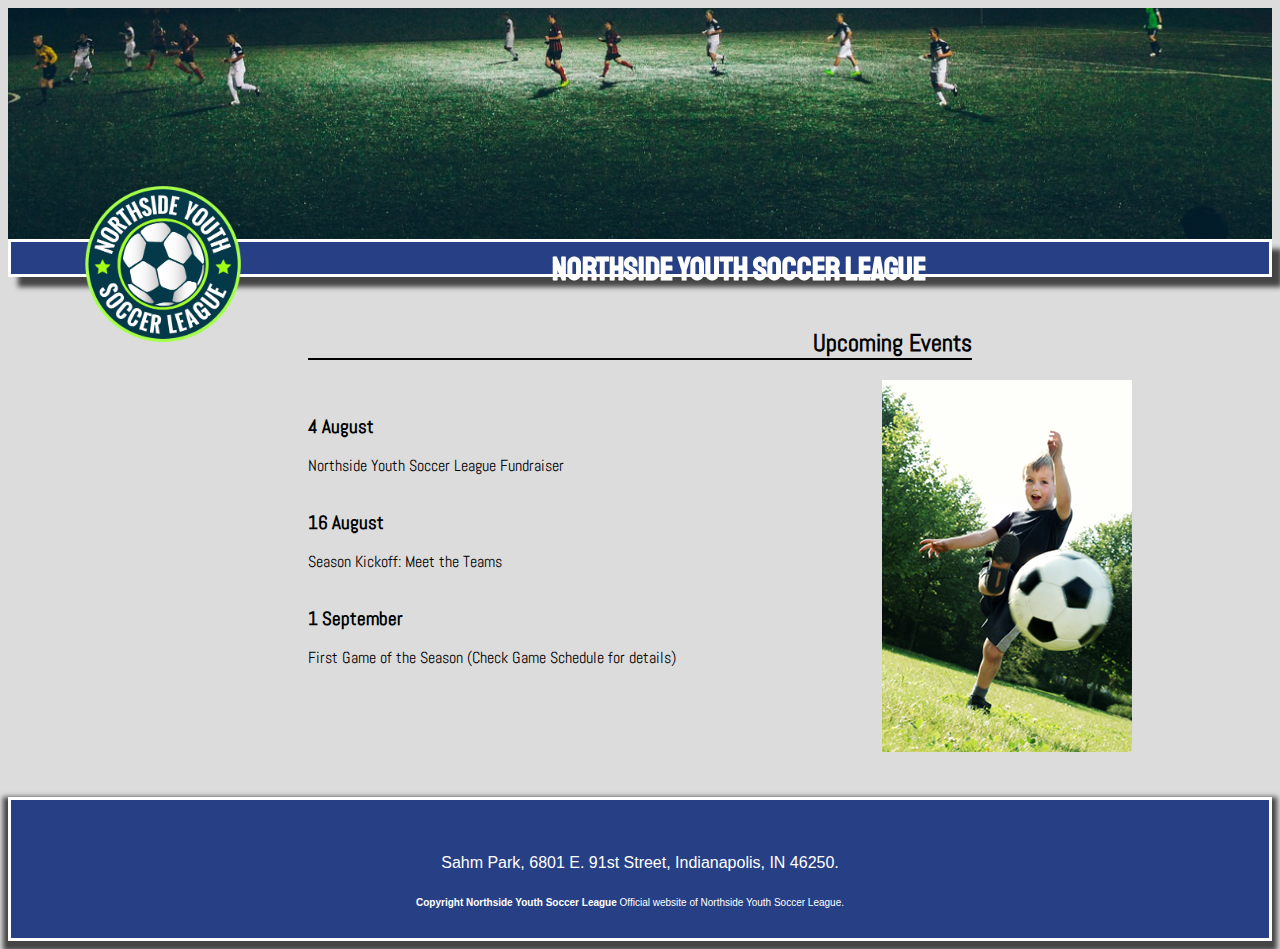
<file: index.html>
<!DOCTYPE html>
<html lang="en">

<head>
    <meta charset="utf-8">
    <title class="title">Home</title>
    <link rel="stylesheet" href="/css/nysl_3.css">
    <link href="https://fonts.googleapis.com/css?family=Abel|Staatliches" rel="stylesheet">
    <link href="https://fonts.googleapis.com/css?family=Abel" rel="stylesheet">
    <link rel="stylesheet" href="https://use.fontawesome.com/releases/v5.8.2/css/all.css"
        integrity="sha384-oS3vJWv+0UjzBfQzYUhtDYW+Pj2yciDJxpsK1OYPAYjqT085Qq/1cq5FLXAZQ7Ay" crossorigin="anonymous">
    <link rel="stylesheet" href="https://use.fontawesome.com/releases/v5.8.2/css/all.css"
        integrity="sha384-oS3vJWv+0UjzBfQzYUhtDYW+Pj2yciDJxpsK1OYPAYjqT085Qq/1cq5FLXAZQ7Ay" crossorigin="anonymous">
</head>

<body>
    <div class="sticky">
        <div>
            <div>
                <div class="header">
                    <a href="index.html"><img class="flag" src="/images/united-kingdom.png" alt="flag"></a>
                    <a href="home_spanish.html"><img class="flag" src="/images/spain.png" atl="flag"></a>
                </div>
            </div>
        </div>

        <div class="links">
            <h1 class="titleone">NORTHSIDE YOUTH SOCCER LEAGUE</h1>
            <img class="logo" src="/images/nysl_logo.png" alt="logo">
            <div class="dropdown">
                <button class="dropbtn"><i class="fas fa-bars"></i></button>
                <div class="dropdown-content">
                    <a class="link active" href="index.html"><i class="fas fa-home"> </i> Home</a>
                    <a class="link" href="about.html"><i class="fas fa-users"></i> About</a>
                    <a class="link" href="contact.html"><i class="fas fa-envelope"></i> Contact</a>
                    <a class="link" href="rules.html"><i class="fas fa-glasses"></i> Rules and policies</a>
                    <a class="link" href="game_info.html"><i class="fas fa-futbol"></i> Game information</a>
                    <a class="link" href="registration.html"><i class="fas fa-file-signature"></i> Join us</a>
                </div>
            </div>
        </div>
    </div>
    <div>
        <div>

            <div>
                <h2 class="titlepage">Upcoming Events</h2>
            </div>

            <div class="info">
                <h3>4 August</h3>
                <p class="text">Northside Youth Soccer League Fundraiser</p>
                <h3>16 August</h3>
                <p class="text"> Season Kickoff: Meet the Teams</p>
                <h3>1 September</h3>
                <p class="text">First Game of the Season (Check Game Schedule for details)</p>
            </div>

            <div class="imagen">
                <img src="/images/soccer_image1.jpeg" alt="imagen1">
            </div>

        </div>

        <footer>

            <div class="footbox">
                <div class="social">
                    <a href="https://es-es.facebook.com/" target="_blank"> <i class="fab fa-facebook-square"></i> </a>
                    <a href="https://twitter.com/?lang=es" target="_blank"> <i class="fab fa-twitter-square"></i> </a>
                    <a href="https://accounts.google.com/signin/v2/identifier?hl=es&flowName=GlifWebSignIn&flowEntry=ServiceLogin"
                        target="_blank"> <i class="fab fa-google-plus-square"></i> </a>
                </div>
                <div class="ubi">
                    <a href="https://www.google.com/maps/place/Sahm+Park/@39.9159341,-86.0593871,17.04z/data=!4m5!3m4!1s0x8814b3297a345bcd:0xfdce35241f97e538!8m2!3d39.915862!4d-86.0570326"
                        target="_blank"> <i class="fas fa-map-marker-alt"></i> Sahm Park, 6801 E. 91st Street,
                        Indianapolis,
                        IN 46250. </a>
                </div>
                <div class="copy">
                    <b><i class="far fa-copyright"></i> Copyright Northside Youth Soccer League</b> Official website of
                    Northside Youth Soccer League.
                </div>
            </div>

        </footer>

</body>

</html>
</file>
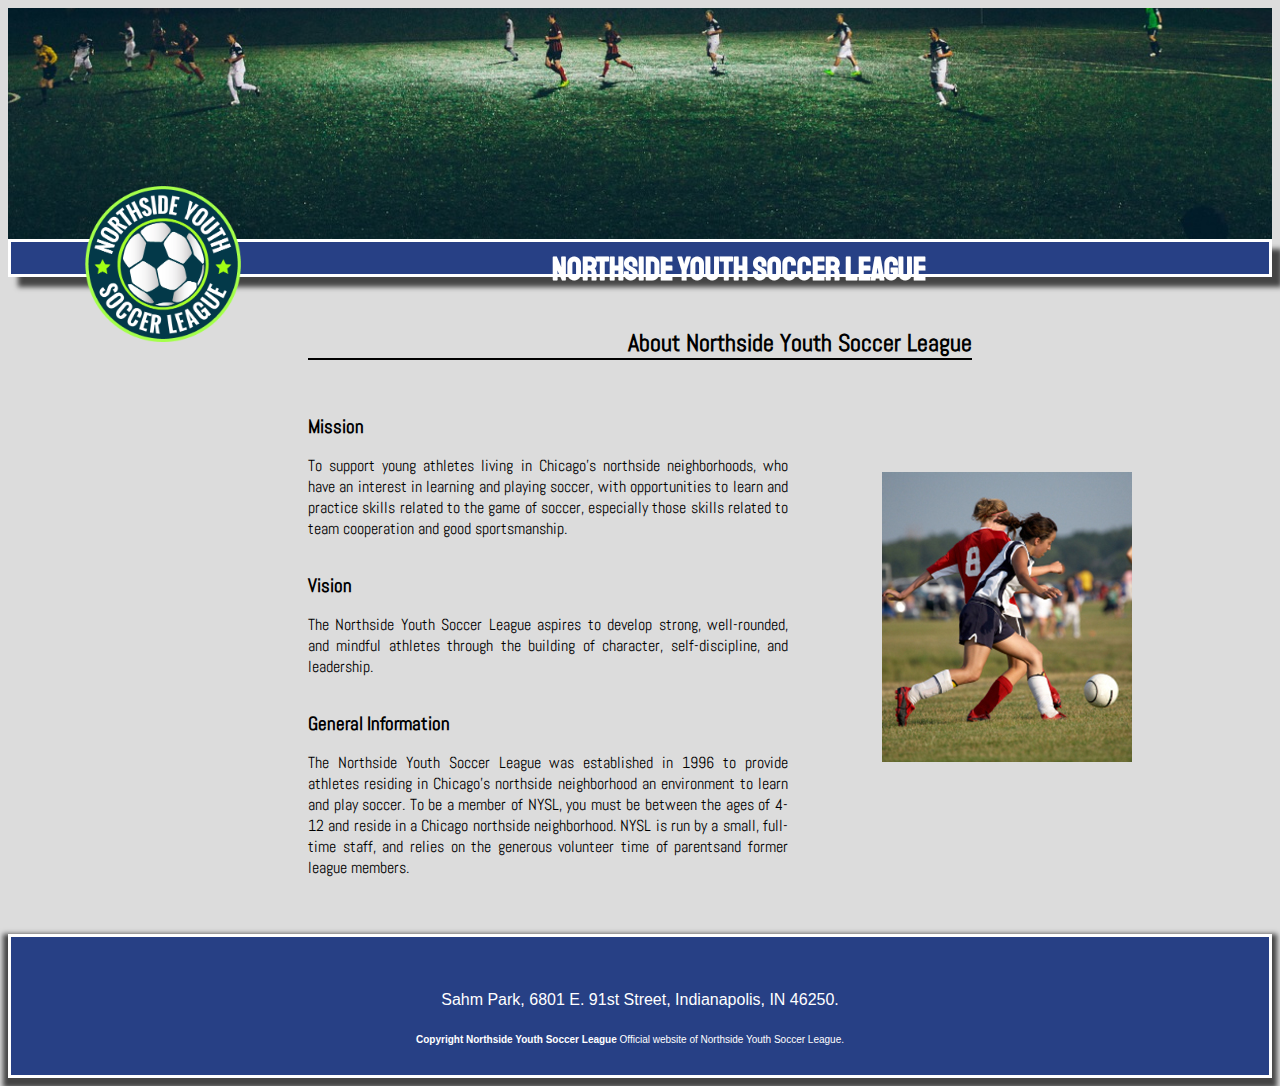
<file: about.html>
<!DOCTYPE html>
<html lang="en">

<head>
    <meta charset="utf-8">
    <title class="title">About NYSL</title>
    <link rel="stylesheet" href="/css/nysl_3.css">
    <link href="https://fonts.googleapis.com/css?family=Abel|Staatliches" rel="stylesheet">
    <link href="https://fonts.googleapis.com/css?family=Abel" rel="stylesheet">
    <link rel="stylesheet" href="https://use.fontawesome.com/releases/v5.8.2/css/all.css"
        integrity="sha384-oS3vJWv+0UjzBfQzYUhtDYW+Pj2yciDJxpsK1OYPAYjqT085Qq/1cq5FLXAZQ7Ay" crossorigin="anonymous">
</head>

<body>
    <div class="sticky">
        <div>
            <div>
                <div class="header">
                    <a href="index.html"><img class="flag" src="/images/united-kingdom.png" alt="flag"></a>
                    <a href="home_spanish.html"><img class="flag" src="/images/spain.png" atl="flag"></a>
                </div>
            </div>
        </div>

        <div class="links">
            <h1 class="titleone">NORTHSIDE YOUTH SOCCER LEAGUE</h1>
            <img class="logo" src="/images/nysl_logo.png" alt="logo">
            <div class="dropdown">
                <button class="dropbtn"><i class="fas fa-bars"></i></button>
                <div class="dropdown-content">
                    <a class="link" href="index.html"><i class="fas fa-home"> </i> Home</a>
                    <a class="link active" href="about.html"><i class="fas fa-users"></i> About</a>
                    <a class="link" href="contact.html"><i class="fas fa-envelope"></i> Contact</a>
                    <a class="link" href="rules.html"><i class="fas fa-glasses"></i> Rules and policies</a>
                    <a class="link" href="game_info.html"><i class="fas fa-futbol"></i> Game information</a>
                    <a class="link" href="registration.html"><i class="fas fa-file-signature"></i> Join us</a>
                </div>
            </div>
        </div>
    </div>
    <div>

        <div>

            <div>
                <h2 class="titlepage">About Northside Youth Soccer League</h2>
            </div>

            <div class="info">
                <h3>Mission</h3>
                <p>To support young athletes living in Chicago's northside neighborhoods, who have an interest in
                    learning and playing soccer, with opportunities to learn and practice skills related to the game of
                    soccer, especially those skills related to team cooperation and good sportsmanship.</p>

                <h3>Vision</h3>
                <p>The Northside Youth Soccer League aspires to develop strong, well-rounded, and mindful athletes
                    through the building of character, self-discipline, and leadership.</p>

                <h3>General Information</h3>
                <p>The Northside Youth Soccer League was established in 1996 to provide athletes residing in Chicago's
                    northside neighborhood an environment to learn and play soccer. To be a member of NYSL, you must be
                    between the ages of 4-12 and reside in a Chicago northside neighborhood. NYSL is run by a small,
                    full-time staff, and relies on the generous volunteer time of parentsand former league members.</p>
            </div>

            <div class="imagendos">
                <img src="/images/soccer_image2.jpeg" alt="imagen2">
            </div>

        </div>

        <footer>
            <div class="footbox">
                <div class="social">
                    <a href="https://es-es.facebook.com/" target="_blank"> <i class="fab fa-facebook-square"></i> </a>
                    <a href="https://twitter.com/?lang=es" target="_blank"> <i class="fab fa-twitter-square"></i> </a>
                    <a href="https://accounts.google.com/signin/v2/identifier?hl=es&flowName=GlifWebSignIn&flowEntry=ServiceLogin"
                        target="_blank"> <i class="fab fa-google-plus-square"></i> </a>
                </div>
                <div class="ubi">
                    <a href="https://www.google.com/maps/place/Sahm+Park/@39.9159341,-86.0593871,17.04z/data=!4m5!3m4!1s0x8814b3297a345bcd:0xfdce35241f97e538!8m2!3d39.915862!4d-86.0570326"
                        target="_blank"> <i class="fas fa-map-marker-alt"></i> Sahm Park, 6801 E. 91st Street,
                        Indianapolis, IN 46250. </a>
                </div>
                <div class="copy">
                    <b><i class="far fa-copyright"></i> Copyright Northside Youth Soccer League</b> Official website of
                    Northside Youth Soccer League.
                </div>
            </div>
        </footer>

</body>

</html>
</file>
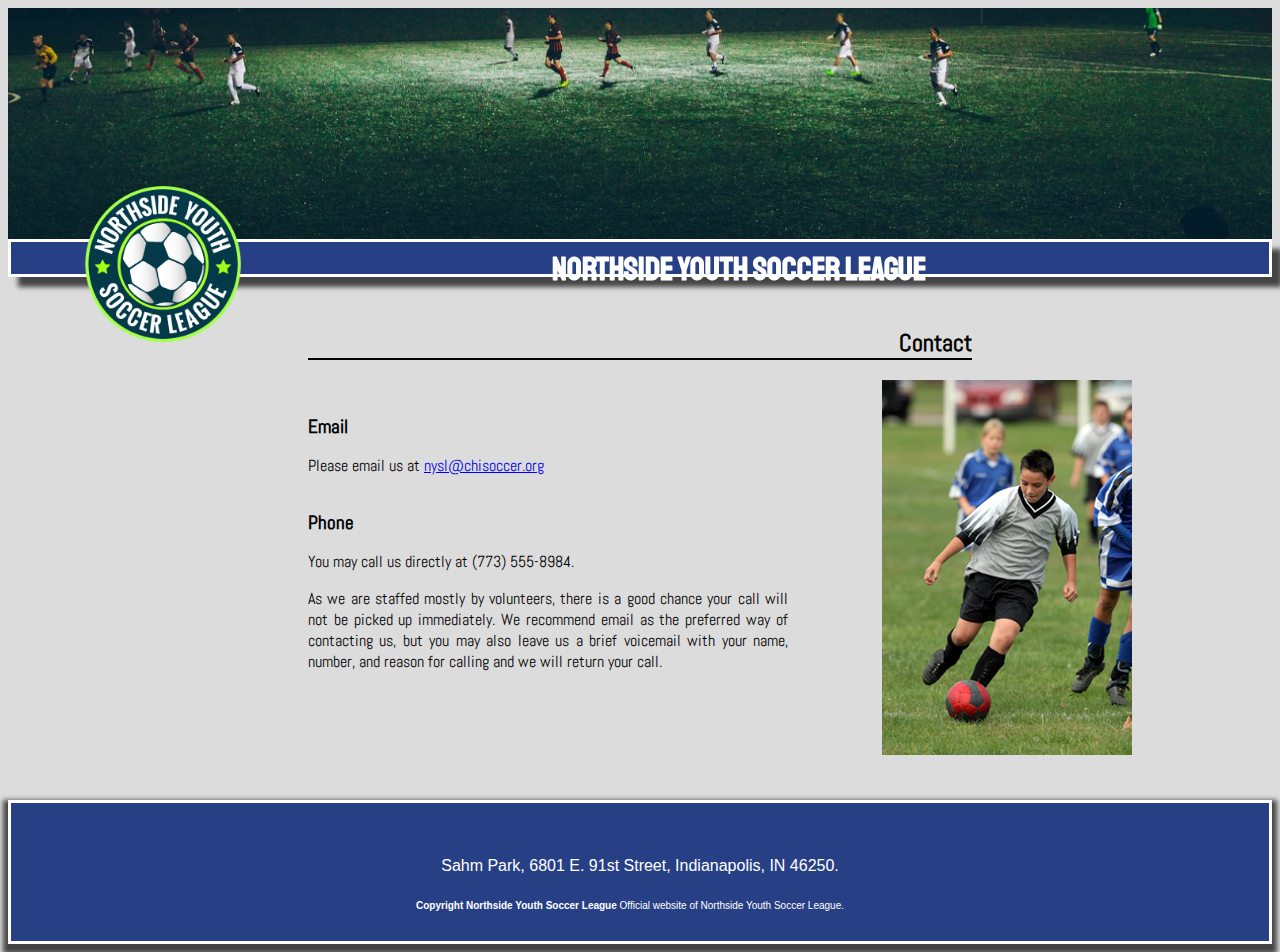
<file: contact.html>
<!DOCTYPE html>
<html lang="en">

<head>

    <meta charset="utf-8">
    <title class="title">Contact</title>
    <link rel="stylesheet" href="/css/nysl_3.css">
    <link href="https://fonts.googleapis.com/css?family=Abel" rel="stylesheet">
    <link href="https://fonts.googleapis.com/css?family=Abel|Staatliches" rel="stylesheet">
    <link rel="stylesheet" href="https://use.fontawesome.com/releases/v5.8.2/css/all.css"
        integrity="sha384-oS3vJWv+0UjzBfQzYUhtDYW+Pj2yciDJxpsK1OYPAYjqT085Qq/1cq5FLXAZQ7Ay" crossorigin="anonymous">

</head>

<body>
    <div class="sticky">
        <div>
            <div>
                <div class="header">
                    <a href="index.html"><img class="flag" src="/images/united-kingdom.png" alt="flag"></a>
                    <a href="home_spanish.html"><img class="flag" src="/images/spain.png" atl="flag"></a>
                </div>
            </div>
        </div>

        <div class="links">
            <h1 class="titleone">NORTHSIDE YOUTH SOCCER LEAGUE</h1>
            <img class="logo" src="/images/nysl_logo.png" alt="logo">
            <div class="dropdown">
                <button class="dropbtn"><i class="fas fa-bars"></i></button>
                <div class="dropdown-content">
                    <a class="link" href="index.html"><i class="fas fa-home"> </i> Home</a>
                    <a class="link" href="about.html"><i class="fas fa-users"></i> About</a>
                    <a class="link active" href="contact.html"><i class="fas fa-envelope"></i> Contact</a>
                    <a class="link" href="rules.html"><i class="fas fa-glasses"></i> Rules and policies</a>
                    <a class="link" href="game_info.html"><i class="fas fa-futbol"></i> Game information</a>
                    <a class="link" href="registration.html"><i class="fas fa-file-signature"></i> Join us</a>
                </div>
            </div>
        </div>
    </div>
    <div>

        <div>
            <div>
                <h2 class="titlepage">Contact</h2>
            </div>
            <div class="info">
                <h3>Email</h3>
                <p>Please email us at <a href="nysl@chisoccer.org">nysl@chisoccer.org</a></p>

                <h3>Phone</h3>
                <p>You may call us directly at (773) 555-8984.</p>
                <p>As we are staffed mostly by volunteers, there is a good chance your call will not be picked up
                    immediately. We recommend email as the preferred way of contacting us, but you may also leave us a
                    brief voicemail with your name, number, and reason for calling and we will return your call.</p>
            </div>

            <div class="imagen">
                <img src="/images/soccer_image3.jpeg" alt="imagen3">
            </div>

        </div>

        <footer>

            <div class="footbox">
                <div class="social">
                    <a href="https://es-es.facebook.com/" target="_blank"> <i class="fab fa-facebook-square"></i> </a>
                    <a href="https://twitter.com/?lang=es" target="_blank"> <i class="fab fa-twitter-square"></i> </a>
                    <a href="https://accounts.google.com/signin/v2/identifier?hl=es&flowName=GlifWebSignIn&flowEntry=ServiceLogin"
                        target="_blank"> <i class="fab fa-google-plus-square"></i> </a>
                </div>
                <div class="ubi">
                    <a href="https://www.google.com/maps/place/Sahm+Park/@39.9159341,-86.0593871,17.04z/data=!4m5!3m4!1s0x8814b3297a345bcd:0xfdce35241f97e538!8m2!3d39.915862!4d-86.0570326"
                        target="_blank"> <i class="fas fa-map-marker-alt"></i> Sahm Park, 6801 E. 91st Street,
                        Indianapolis, IN 46250. </a>
                </div>
                <div class="copy">
                    <b><i class="far fa-copyright"></i> Copyright Northside Youth Soccer League</b> Official website of
                    Northside Youth Soccer League.
                </div>
            </div>

        </footer>
</body>

</html>
</file>
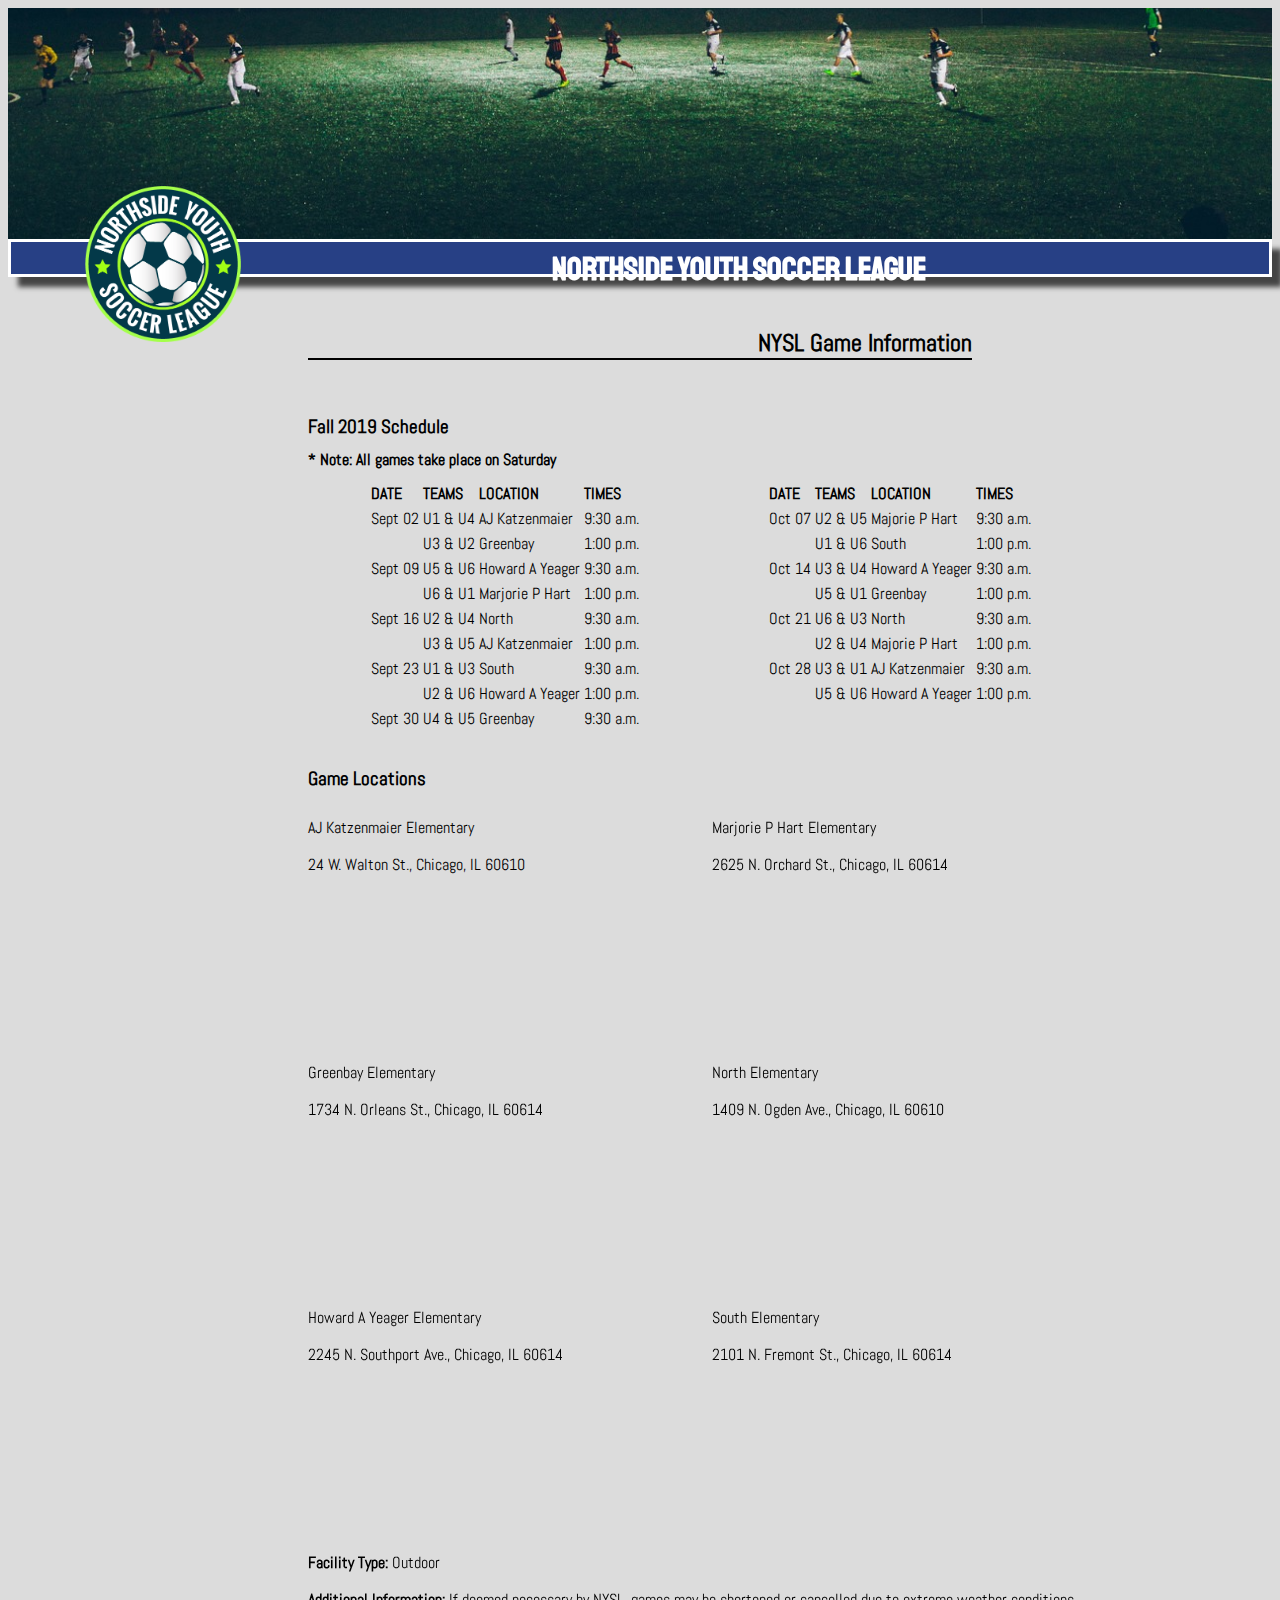
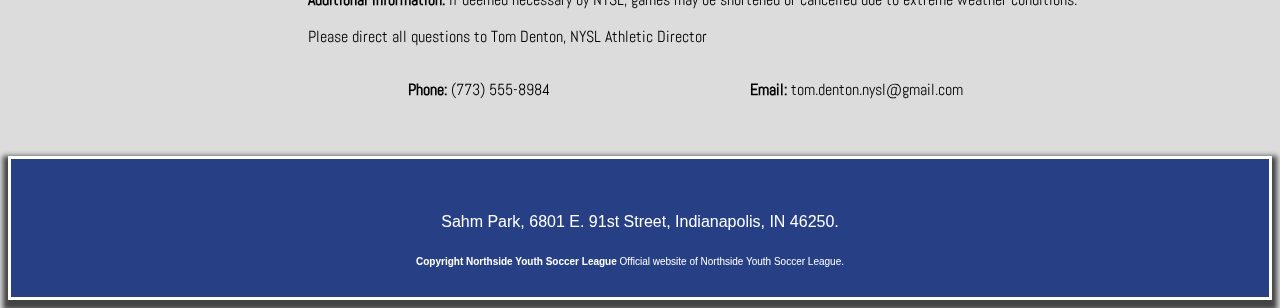
<file: game_info.html>
<!DOCTYPE html>
<html lang="en">

<head>

    <meta charset="utf-8">
    <title class="title">Game information</title>
    <link rel="stylesheet" href="/css/nysl_3.css">
    <link href="https://fonts.googleapis.com/css?family=Abel" rel="stylesheet">
    <link href="https://fonts.googleapis.com/css?family=Abel|Staatliches" rel="stylesheet">
    <link rel="stylesheet" href="https://use.fontawesome.com/releases/v5.8.2/css/all.css"
        integrity="sha384-oS3vJWv+0UjzBfQzYUhtDYW+Pj2yciDJxpsK1OYPAYjqT085Qq/1cq5FLXAZQ7Ay" crossorigin="anonymous">

</head>

<body>
    <div class="sticky">
        <div>
            <div>
                <div class="header">
                    <a href="index.html"><img class="flag" src="/images/united-kingdom.png" alt="flag"></a>
                    <a href="home_spanish.html"><img class="flag" src="/images/spain.png" atl="flag"></a>
                </div>
            </div>
        </div>

        <div class="links">
            <h1 class="titleone">NORTHSIDE YOUTH SOCCER LEAGUE</h1>
            <img class="logo" src="/images/nysl_logo.png" alt="logo">
            <div class="dropdown">
                <button class="dropbtn"><i class="fas fa-bars"></i></button>
                <div class="dropdown-content">
                    <a class="link" href="index.html"><i class="fas fa-home"> </i> Home</a>
                    <a class="link" href="about.html"><i class="fas fa-users"></i> About</a>
                    <a class="link" href="contact.html"><i class="fas fa-envelope"></i> Contact</a>
                    <a class="link" href="rules.html"><i class="fas fa-glasses"></i> Rules and policies</a>
                    <a class="link active" href="game_info.html"><i class="fas fa-futbol"></i> Game information</a>
                    <a class="link" href="registration.html"><i class="fas fa-file-signature"></i> Join us</a>
                </div>
            </div>
        </div>
    </div>
    <div>
        <div>
            <h2 class="titlepage"> NYSL Game Information</h2>
        </div>

        <div class="inforules">
            <h3>Fall 2019 Schedule</h3>
            <h4>* Note: All games take place on Saturday</h4>

            <table class="oct">
                <thead>
                    <tr>
                        <td>DATE</td>
                        <td>TEAMS</td>
                        <td>LOCATION</td>
                        <td>TIMES</td>
                    </tr>
                </thead>
                <tbody>

                    <tr>
                        <td rowspan="2">Sept 02</td>
                        <td>U1 & U4</td>
                        <td>AJ Katzenmaier</td>
                        <td>9:30 a.m.</td>
                    </tr>

                    <tr>
                        <td>U3 & U2</td>
                        <td>Greenbay</td>
                        <td>1:00 p.m.</td>
                    </tr>

                    <tr>
                        <td rowspan="2">Sept 09</td>
                        <td>U5 & U6</td>
                        <td>Howard A Yeager</td>
                        <td>9:30 a.m.</td>
                    </tr>

                    <tr>
                        <td>U6 & U1</td>
                        <td>Marjorie P Hart</td>
                        <td>1:00 p.m.</td>
                    </tr>

                    <tr>
                        <td rowspan="2">Sept 16</td>
                        <td>U2 & U4</td>
                        <td>North</td>
                        <td>9:30 a.m.</td>
                    </tr>
                    <tr>
                        <td>U3 & U5</td>
                        <td>AJ Katzenmaier</td>
                        <td>1:00 p.m.</td>
                    </tr>
                    <tr>
                        <td rowspan="2">Sept 23</td>
                        <td>U1 & U3</td>
                        <td>South</td>
                        <td>9:30 a.m.</td>
                    </tr>
                    <tr>
                        <td>U2 & U6</td>
                        <td>Howard A Yeager</td>
                        <td>1:00 p.m.</td>
                    </tr>
                    <tr>
                        <td rowspan="2">Sept 30</td>
                        <td>U4 & U5</td>
                        <td>Greenbay</td>
                        <td>9:30 a.m.</td>
                    </tr>
                </tbody>
            </table>
            <table class="oct">
                <thead>
                    <tr>
                        <td>DATE</td>
                        <td>TEAMS</td>
                        <td>LOCATION</td>
                        <td>TIMES</td>
                    </tr>
                </thead>
                <tbody>
                    <tr>
                        <td rowspan="2">Oct 07</td>
                        <td>U2 & U5</td>
                        <td>Majorie P Hart</td>
                        <td>9:30 a.m.</td>
                    </tr>
                    <tr>
                        <td>U1 & U6</td>
                        <td>South</td>
                        <td>1:00 p.m.</td>
                    </tr>
                    <tr>
                        <td rowspan="2">Oct 14</td>
                        <td>U3 & U4</td>
                        <td>Howard A Yeager</td>
                        <td>9:30 a.m.</td>
                    </tr>
                    <tr>
                        <td>U5 & U1</td>
                        <td>Greenbay</td>
                        <td>1:00 p.m.</td>
                    </tr>
                    <tr>
                        <td rowspan="2">Oct 21</td>
                        <td>U6 & U3</td>
                        <td>North</td>
                        <td>9:30 a.m.</td>
                    </tr>
                    <tr>
                        <td>U2 & U4</td>
                        <td>Majorie P Hart</td>
                        <td>1:00 p.m.</td>
                    </tr>
                    <tr>
                        <td rowspan="2">Oct 28</td>
                        <td>U3 & U1</td>
                        <td>AJ Katzenmaier</td>
                        <td>9:30 a.m.</td>
                    </tr>
                    <tr>
                        <td>U5 & U6</td>
                        <td>Howard A Yeager</td>
                        <td>1:00 p.m.</td>
                    </tr>
                </tbody>
            </table>

            <h3>Game Locations</h3>

            <div class="mapa-link">
                <div>
                    <div>
                        <p>AJ Katzenmaier Elementary</p>
                        <p>24 W. Walton St., Chicago, IL 60610</p>
                        <iframe
                            src="https://www.google.com/maps/embed?pb=!1m18!1m12!1m3!1d2969.6540604261927!2d-87.63123908463892!3d41.90029637200407!2m3!1f0!2f0!3f0!3m2!1i1024!2i768!4f13.1!3m3!1m2!1s0x880fd34e07f6bac3%3A0x68a82e5d59952c86!2s24+W+Walton+St%2C+Chicago%2C+IL+60610%2C+EE.+UU.!5e0!3m2!1ses!2ses!4v1558599828612!5m2!1ses!2ses"
                            width="600" height="450" frameborder="0" style="border:0" allowfullscreen>
                        </iframe>
                    </div>
                    <div>
                        <p>Greenbay Elementary</p>
                        <p>1734 N. Orleans St., Chicago, IL 60614</p>
                        <iframe
                            src="https://www.google.com/maps/embed?pb=!1m18!1m12!1m3!1d2969.0256986745794!2d-87.64002798463856!3d41.91380627115802!2m3!1f0!2f0!3f0!3m2!1i1024!2i768!4f13.1!3m3!1m2!1s0x880fd34073f306a3%3A0x9e1726bbf8f23f0e!2s1734+N+Orleans+St%2C+Chicago%2C+IL+60614%2C+EE.+UU.!5e0!3m2!1ses!2ses!4v1558600123449!5m2!1ses!2ses"
                            width="600" height="450" frameborder="0" style="border:0" allowfullscreen>
                        </iframe>
                    </div>
                    <div ">
                    <p>Howard A Yeager Elementary</p>
                    <p>2245 N. Southport Ave., Chicago, IL 60614</p>
                    <iframe
                        src="
                        https://www.google.com/maps/embed?pb=!1m18!1m12!1m3!1d2968.585497384719!2d-87.66511458463827!3d41.923268570565405!2m3!1f0!2f0!3f0!3m2!1i1024!2i768!4f13.1!3m3!1m2!1s0x880fd2e37f9b8d2d%3A0x62ad8b907dd755d6!2s2245+N+Southport+Ave%2C+Chicago%2C+IL+60614%2C+EE.+UU.!5e0!3m2!1ses!2ses!4v1558600155212!5m2!1ses!2ses"
                        width="600" height="450" frameborder="0" style="border:0" allowfullscreen>
                        </iframe>
                    </div>
                </div>
                <div>
                    <div>
                        <p>Marjorie P Hart Elementary</p>
                        <p>2625 N. Orchard St., Chicago, IL 60614</p>
                        <iframe
                            src="https://www.google.com/maps/embed?pb=!1m18!1m12!1m3!1d2968.585497384719!2d-87.66511458463827!3d41.923268570565405!2m3!1f0!2f0!3f0!3m2!1i1024!2i768!4f13.1!3m3!1m2!1s0x880fd30f2630e551%3A0x3e719e44a5cef714!2s2625+N+Orchard+St%2C+Chicago%2C+IL+60614%2C+EE.+UU.!5e0!3m2!1ses!2ses!4v1558600187944!5m2!1ses!2ses"
                            width="600" height="450" frameborder="0" style="border:0" allowfullscreen>
                        </iframe>
                    </div>
                    <div>
                        <p>North Elementary</p>
                        <p>1409 N. Ogden Ave., Chicago, IL 60610</p>
                        <iframe
                            src="https://www.google.com/maps/embed?pb=!1m18!1m12!1m3!1d2969.3376141596355!2d-87.64837698463872!3d41.90710047157801!2m3!1f0!2f0!3f0!3m2!1i1024!2i768!4f13.1!3m3!1m2!1s0x880fd33af0e6ccc3%3A0x26c81c1d557667da!2s1409+N+Ogden+Ave%2C+Chicago%2C+IL+60610%2C+EE.+UU.!5e0!3m2!1ses!2ses!4v1558600219054!5m2!1ses!2ses"
                            width="600" height="450" frameborder="0" style="border:0" allowfullscreen>
                        </iframe>
                    </div>
                    <div>
                        <p>South Elementary</p>
                        <p>2101 N. Fremont St., Chicago, IL 60614</p>
                        <iframe
                            src="https://www.google.com/maps/embed?pb=!1m18!1m12!1m3!1d2968.7477648266054!2d-87.65355538463838!3d41.919780770783866!2m3!1f0!2f0!3f0!3m2!1i1024!2i768!4f13.1!3m3!1m2!1s0x880fd3196fb41dc7%3A0x970be7f7d6336df5!2s2101+N+Fremont+St%2C+Chicago%2C+IL+60614%2C+EE.+UU.!5e0!3m2!1ses!2ses!4v1558601959751!5m2!1ses!2ses"
                            width="600" height="450" frameborder="0" style="border:0" allowfullscreen>
                        </iframe>
                    </div>
                </div>
            </div>

            <div>
                <p><b>Facility Type:</b> Outdoor</p>
                <p><b>Additional Information:</b> If deemed necessary by NYSL, games may be shortened or cancelled due
                    to
                    extreme weather conditions.</p>
            </div>

            <div>
                <p>Please direct all questions to Tom Denton, NYSL Athletic Director</p>
            </div>

            <div class="gender">
                <div class="phone">
                    <p><b>Phone:</b> (773) 555-8984</p>
                </div>
                <div class="phone">
                    <p><b>Email:</b> tom.denton.nysl@gmail.com</p>
                </div>
            </div>
        </div>

        <footer>

            <div class="footbox">
                <div class="social">
                    <a href="https://es-es.facebook.com/" target="_blank"> <i class="fab fa-facebook-square"></i> </a>
                    <a href="https://twitter.com/?lang=es" target="_blank"> <i class="fab fa-twitter-square"></i> </a>
                    <a href="https://accounts.google.com/signin/v2/identifier?hl=es&flowName=GlifWebSignIn&flowEntry=ServiceLogin"
                        target="_blank"> <i class="fab fa-google-plus-square"></i> </a>
                </div>
                <div class="ubi">
                    <a href="https://www.google.com/maps/place/Sahm+Park/@39.9159341,-86.0593871,17.04z/data=!4m5!3m4!1s0x8814b3297a345bcd:0xfdce35241f97e538!8m2!3d39.915862!4d-86.0570326"
                        target="_blank"> <i class="fas fa-map-marker-alt"></i> Sahm Park, 6801 E. 91st Street,
                        Indianapolis,
                        IN 46250. </a>
                </div>
                <div class="copy">
                    <b><i class="far fa-copyright"></i> Copyright Northside Youth Soccer League</b> Official website of
                    Northside Youth Soccer League.
                </div>
            </div>

        </footer>
</body>

</html>
</file>
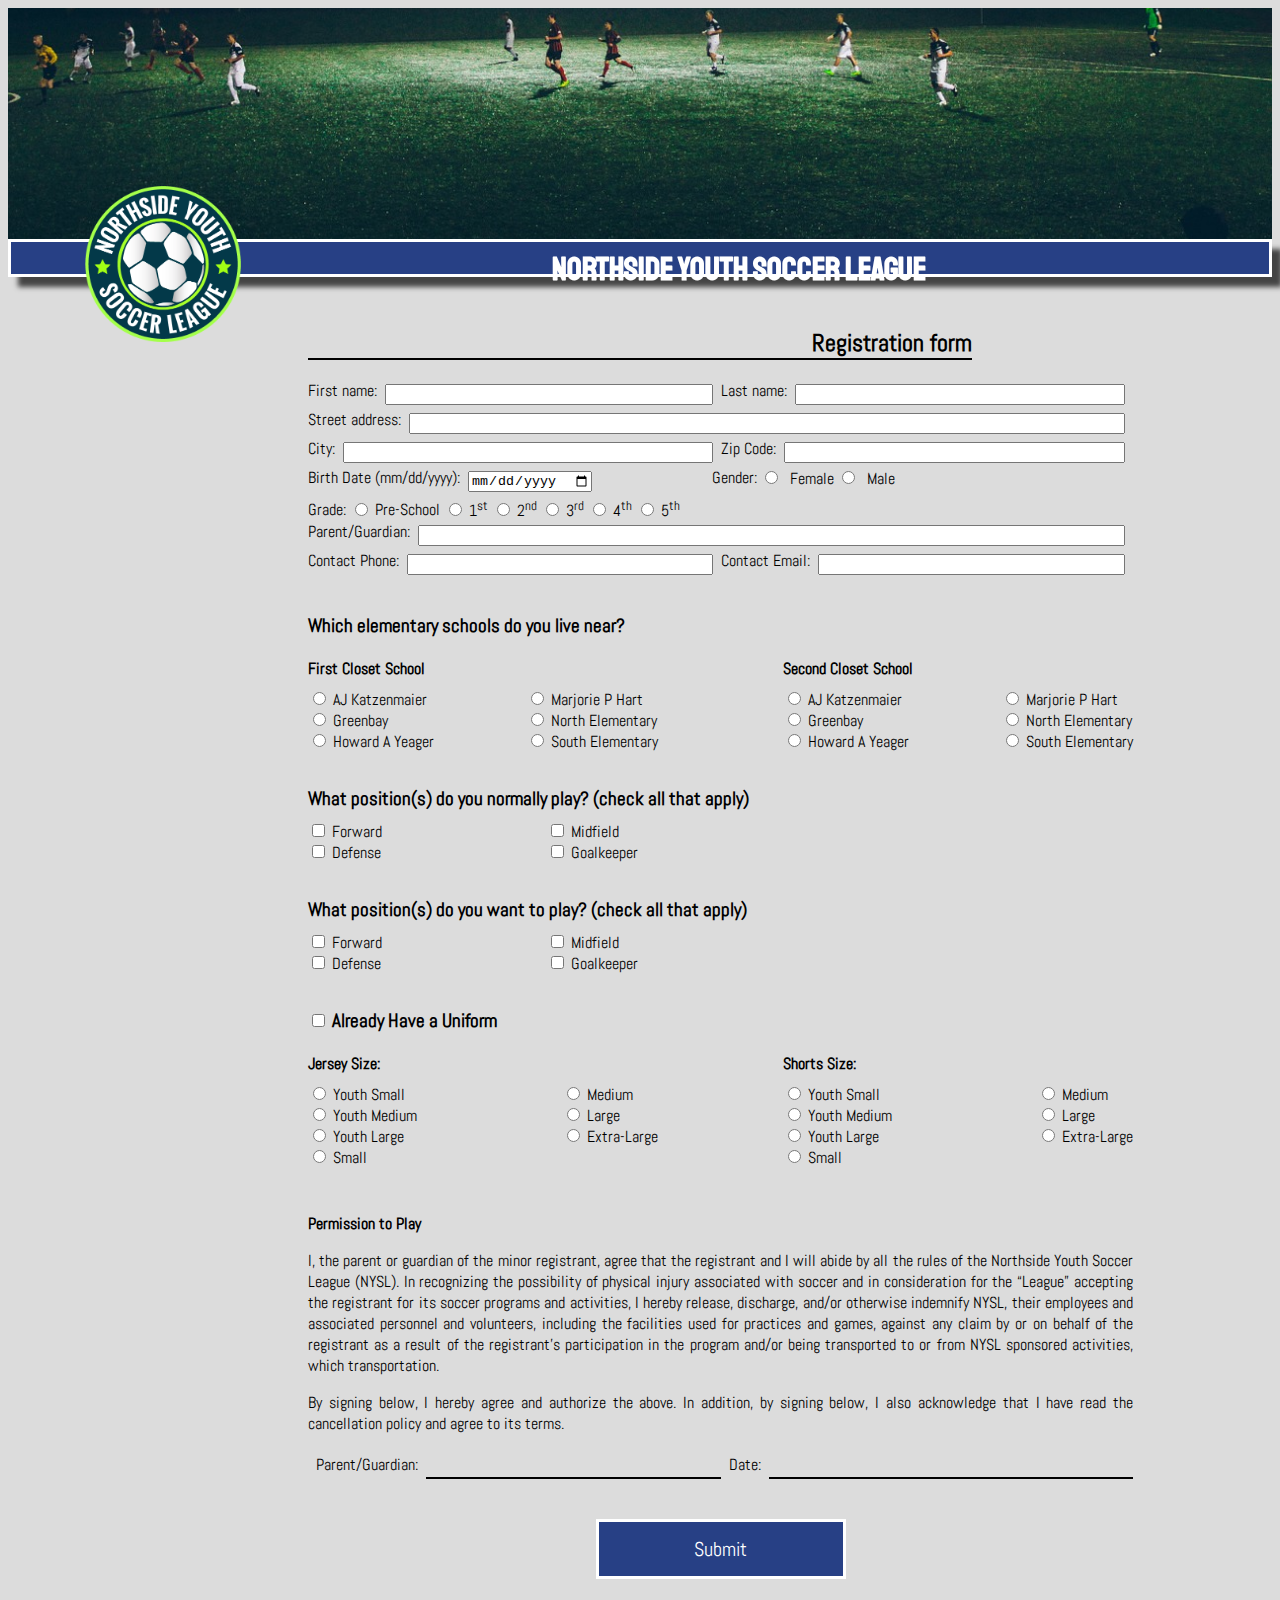
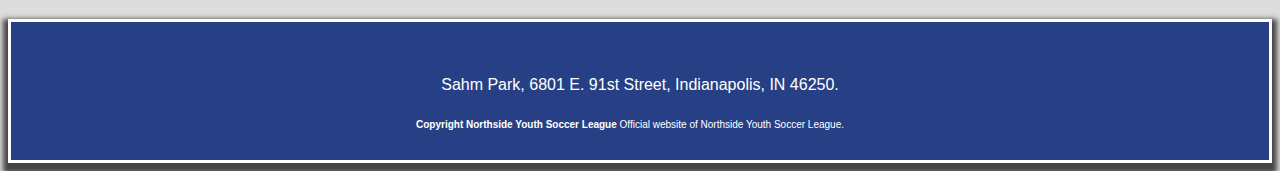
<file: registration.html>
<!DOCTYPE html>
<html lang="en">

<head>
    <meta charset="utf-8">
    <title class="title">Registration</title>
    <link rel="stylesheet" href="/css/nysl_3.css">
    <link href="https://fonts.googleapis.com/css?family=Abel|Staatliches" rel="stylesheet">
    <link href="https://fonts.googleapis.com/css?family=Abel" rel="stylesheet">
    <link rel="stylesheet" href="https://use.fontawesome.com/releases/v5.8.2/css/all.css"
        integrity="sha384-oS3vJWv+0UjzBfQzYUhtDYW+Pj2yciDJxpsK1OYPAYjqT085Qq/1cq5FLXAZQ7Ay" crossorigin="anonymous">
</head>

<body>
    <div class="sticky">
        <div>
            <div>
                <div class="header">
                    <a href="index.html"><img class="flag" src="/images/united-kingdom.png" alt="flag"></a>
                    <a href="home_spanish.html"><img class="flag" src="/images/spain.png" atl="flag"></a>
                </div>
            </div>
        </div>

        <div class="links">
            <h1 class="titleone">NORTHSIDE YOUTH SOCCER LEAGUE</h1>
            <img class="logo" src="/images/nysl_logo.png" alt="logo">
            <div class="dropdown">
                <button class="dropbtn"><i class="fas fa-bars"></i></button>
                <div class="dropdown-content">
                    <a class="link" href="index.html"><i class="fas fa-home"> </i> Home</a>
                    <a class="link" href="about.html"><i class="fas fa-users"></i> About</a>
                    <a class="link" href="contact.html"><i class="fas fa-envelope"></i> Contact</a>
                    <a class="link" href="rules.html"><i class="fas fa-glasses"></i> Rules and policies</a>
                    <a class="link" href="game_info.html"><i class="fas fa-futbol"></i> Game information</a>
                    <a class="link active" href="registration.html"><i class="fas fa-file-signature"></i> Join us</a>
                </div>
            </div>
        </div>
    </div>
    <div>
        <h2 class="titlepage">Registration form</h2>
    </div>

    <form class="inforules" action="show_data.html">
        <div class="personal">
            <div class="name">
                <div>
                    <label for="firstname">First name:</label>
                    <input class="input-name" type="text" name="firstname" id="firstname" required>
                </div>
                <div>
                    <label for="lastname">Last name:</label>
                    <input class="input-name" type="text" name="lastname" id="lastname" required>
                </div>
            </div>

            <div class="name">
                <label for="address">Street address:</label>
                <input class="input-name" type="text" name="address" id="address">
            </div>

            <div class="name">
                <div>
                    <label for="city">City:</label>
                    <input class="input-name" type="text" name="city" id="city">
                </div>
                <div>
                    <label for="code">Zip Code:</label>
                    <input class="input-name" type="text" name="code" id="code">
                </div>
            </div>
        </div>

        <div class="gender">
            <div class="birth">
                <label for="birthday">Birth Date (mm/dd/yyyy):</label>
                <input class="input-name" type="date" name="bday" id="birthday">
            </div>

            <div class="gender-small">
                <div>
                    <label>Gender:</label>
                </div>
                <div class="genderr">
                    <div>
                        <input class="input-name" type="radio" name="gender" value="male" id="female">
                        <label for="female">Female</label>
                    </div>
                    <div>
                        <input class="input-name" type="radio" name="gender" value="male" id="male">
                        <label for="male">Male</label>
                    </div>
                </div>
            </div>
        </div>

        <div class="grade">
            <label for="grade">Grade:</label>

            <input type="radio" name="school" id="pre" value="Pre-School">
            <label for="pre">Pre-School</label>

            <input type="radio" name="school" value="1st" id="1st">
            <label for="1st">1<sup>st</sup></label>

            <input type="radio" name="school" value="2nd" id="2nd">
            <label for="2nd">2<sup>nd</sup></label>

            <input type="radio" name="school" value="3rd" id="3rd">
            <label for="3rd">3<sup>rd</sup></label>

            <input type="radio" name="school" value="4th" id="4th">
            <label for="4th">4<sup>th</sup></label>

            <input type="radio" name="school" value="5th" id="5th">
            <label for="5th">5<sup>th</sup></label>
        </div>

        <div class="name">
            <label for="parent">Parent/Guardian: </label>
            <input class="input-name" type="text" name="parent" id="parent">
        </div>

        <div class="name">
            <div>
                <label for="phone">Contact Phone:</label>
                <input class="input-name" type="tel" id="phone" name="phone" required>
            </div>
            <div>
                <label for="email">Contact Email:</label>
                <input class="input-name" type="email" id="email" name="email" required>
            </div>
        </div>
        </div>

        <div>
            <div class="schools-content">
                <h3>Which elementary schools do you live near?</h3>
                <div class="schools">
                    <div class="school">
                        <h4>First Closet School</h4>
                        <div>
                            <div class="column">
                                <div>
                                    <input type="radio" name="firstschool" value="AJ1" id="AJ1">
                                    <label for="AJ1">AJ Katzenmaier</label>
                                </div>
                                <div>
                                    <input type="radio" name="firstschool" value="greenbay1" id="greenbay1">
                                    <label for="greenbay1">Greenbay</label>
                                </div>
                                <div>
                                    <input type="radio" name="firstschool" value="howard1" id="howard1">
                                    <label for="howard1">Howard A Yeager</label>
                                </div>
                            </div>
                            <div class="column">
                                <div>
                                    <input type="radio" name="firstschool" value="marjorie1" id="marjorie1">
                                    <label for="marjorie1">Marjorie P Hart</label>
                                </div>
                                <div>
                                    <input type="radio" name="firstschool" value="north1" id="north1">
                                    <label for="north1">North Elementary</label>
                                </div>

                                <div>
                                    <input type="radio" name="firstschool" value="south1" id="south1">
                                    <label for="south1">South Elementary</label>
                                </div>
                            </div>
                        </div>
                    </div>

                    <div class="school">
                        <h4>Second Closet School</h4>
                        <div>
                            <div class="column">
                                <div>
                                    <input type="radio" name="secondschool" value="AJ" id="AJ">
                                    <label for="AJ">AJ Katzenmaier</label>
                                </div>
                                <div>
                                    <input type="radio" name="secondschool" value="greenbay" id="greenbay">
                                    <label for="greenbay">Greenbay</label>
                                </div>
                                <div>
                                    <input type="radio" name="secondschool" value="howard" id="howard">
                                    <label for="howard">Howard A Yeager</label>
                                </div>
                            </div>
                            <div class="column">
                                <div>
                                    <input type="radio" name="secondschool" value="marjorie" id="marjorie">
                                    <label for="marjorie">Marjorie P Hart</label>
                                </div>
                                <div>
                                    <input type="radio" name="secondschool" value="north" id="north">
                                    <label for="north">North Elementary</label>
                                </div>

                                <div>
                                    <input type="radio" name="secondschool" value="south" id="south">
                                    <label for="south">South Elementary</label>
                                </div>
                            </div>
                        </div>
                    </div>
                </div>
            </div>

            <div class="position">

                <h3>What position(s) do you normally play? (check all that apply)</h3>

                <div class="positions">
                    <div>
                        <div>
                            <input type="checkbox" name="position1" value="forward1" id="forward1">
                            <label for="forward1">Forward</label>
                        </div>
                        <div>
                            <input type="checkbox" name="position1" value="defense1" id="defense1">
                            <label for="defense1">Defense</label>
                        </div>
                    </div>
                    <div>
                        <div>
                            <input type="checkbox" name="position1" value="midfield1" id="midfield1">
                            <label for="midfield1">Midfield</label>
                        </div>
                        <div>
                            <input type="checkbox" name="position1" id="goalkeeper1" value="goalkeeper1">
                            <label for="goalkeeper1">Goalkeeper</label>
                        </div>
                    </div>
                </div>
            </div>

            <div class="position">
                <h3>What position(s) do you want to play? (check all that apply)</h3>

                <div class="positions">
                    <div>
                        <div>
                            <input type="checkbox" name="position" value="forward" id="forward">
                            <label for="forward">Forward</label>
                        </div>
                        <div>
                            <input type="checkbox" name="position" value="defense" id="defense">
                            <label for="defense">Defense</label>
                        </div>
                    </div>
                    <div>
                        <div>
                            <input type="checkbox" name="position" value="midfield" id="midfield">
                            <label for="midfield">Midfield</label>
                        </div>
                        <div>
                            <input type="checkbox" name="position" id="goalkeeper" value="goalkeeper">
                            <label for="goalkeeper">Goalkeeper</label>
                        </div>
                    </div>
                </div>
            </div>

            <div class="schools-content">

                <h3>
                    <input type="checkbox" name="uniform" value="uniform" id="uniform">
                    <label for="uniform">Already Have a Uniform</label>
                </h3>
                <div class="schools">

                    <div class="school">
                        <h4>Jersey Size:</h4>
                        <div>
                            <div class="column">
                                <div>
                                    <input type="radio" name="size1" value="size" id="ys1">
                                    <label for="ys1">Youth Small</label>
                                </div>
                                <div>
                                    <input type="radio" name="size1" value="size" id="ym1">
                                    <label for="ym1">Youth Medium</label>
                                </div>
                                <div>
                                    <input type="radio" name="size1" value="size" id="yl1">
                                    <label for="yl1">Youth Large</label>
                                </div>
                                <div>
                                    <input type="radio"" name=" size1" value="size" id="s1">
                                    <label for="s1">Small</label>
                                </div>
                            </div>

                            <div class="column">
                                <div>
                                    <input type="radio" name="size1" value="size" id="m1">
                                    <label for="m1">Medium</label>
                                </div>
                                <div>
                                    <input type="radio" name="size1" value="size" id="l1">
                                    <label for="l1">Large</label>
                                </div>
                                <div>
                                    <input type="radio" name="size1" value="size" id="el1">
                                    <label for="el1">Extra-Large</label>
                                </div>
                            </div>
                        </div>
                    </div>
                    <div>

                        <div class="school">
                            <h4>Shorts Size:</h4>
                            <div>
                                <div class="column">
                                    <div>
                                        <input type="radio" name="size" value="size" id="ys">
                                        <label for="ys">Youth Small</label>
                                    </div>
                                    <div>
                                        <input type="radio" name="size" value="size" id="ym">
                                        <label for="ym">Youth Medium</label>
                                    </div>
                                    <div>
                                        <input type="radio" name="size" value="size" id="yl">
                                        <label for="yl">Youth Large</label>
                                    </div>
                                    <div>
                                        <input type="radio"" name=" size" value="size" id="s">
                                        <label for="s">Small</label>
                                    </div>
                                </div>
                                <div class="column">
                                    <div>
                                        <input type="radio" name="size" value="size" id="m">
                                        <label for="m">Medium</label>
                                    </div>
                                    <div>
                                        <input type="radio" name="size" value="size" id="l">
                                        <label for="l">Large</label>
                                    </div>
                                    <div>
                                        <input type="radio" name="size" value="size" id="el">
                                        <label for="el">Extra-Large</label>
                                    </div>
                                </div>
                            </div>
                        </div>
                    </div>
                </div>

                <div class="permission">
                    <div>
                        <h4>Permission to Play</h4>
                        <p>
                            I, the parent or guardian of the minor registrant, agree that the registrant and I will
                            abide by all the rules of the Northside Youth Soccer League (NYSL). In recognizing the
                            possibility of physical injury associated with soccer and in consideration for the “League”
                            accepting the registrant for its soccer programs and activities, I hereby release,
                            discharge, and/or otherwise indemnify NYSL, their employees and associated personnel and
                            volunteers, including the facilities used for practices and games, against any claim by or
                            on behalf of the registrant as a result of the registrant’s participation in the program
                            and/or being transported to or from NYSL sponsored activities, which transportation.
                        </p>
                        <p>
                            By signing below, I hereby agree and authorize the above. In addition, by signing below, I
                            also acknowledge that I have read the cancellation policy and agree to its terms.
                        </p>
                    </div>

                    <div class="name">
                        <div>
                            <label class="input-name" for=" parent">Parent/Guardian: </label>
                            <input type="text" name="parent" id="parent" required>
                        </div>
                        <div>
                            <label class="input-name" for="date">Date: </label>
                            <input type="text" name="date" id="date" required>
                        </div>
                    </div>
                </div>

                <div class="submit">
                    <input type="submit" value="Submit">
                </div>
            </div>
        </div>
    </form>



    <footer>
        <div class="footbox">
            <div class="social">
                <a href="https://es-es.facebook.com/" target="_blank"> <i class="fab fa-facebook-square"></i> </a>
                <a href="https://twitter.com/?lang=es" target="_blank"> <i class="fab fa-twitter-square"></i> </a>
                <a href="https://accounts.google.com/signin/v2/identifier?hl=es&flowName=GlifWebSignIn&flowEntry=ServiceLogin"
                    target="_blank"> <i class="fab fa-google-plus-square"></i> </a>
            </div>
            <div class="ubi">
                <a href="https://www.google.com/maps/place/Sahm+Park/@39.9159341,-86.0593871,17.04z/data=!4m5!3m4!1s0x8814b3297a345bcd:0xfdce35241f97e538!8m2!3d39.915862!4d-86.0570326"
                    target="_blank"> <i class="fas fa-map-marker-alt"></i> Sahm Park, 6801 E. 91st Street, Indianapolis,
                    IN 46250. </a>
            </div>
            <div class="copy">
                <b><i class="far fa-copyright"></i> Copyright Northside Youth Soccer League</b> Official website of
                Northside Youth Soccer League.
            </div>
        </div>
    </footer>

</body>

</html>
</file>
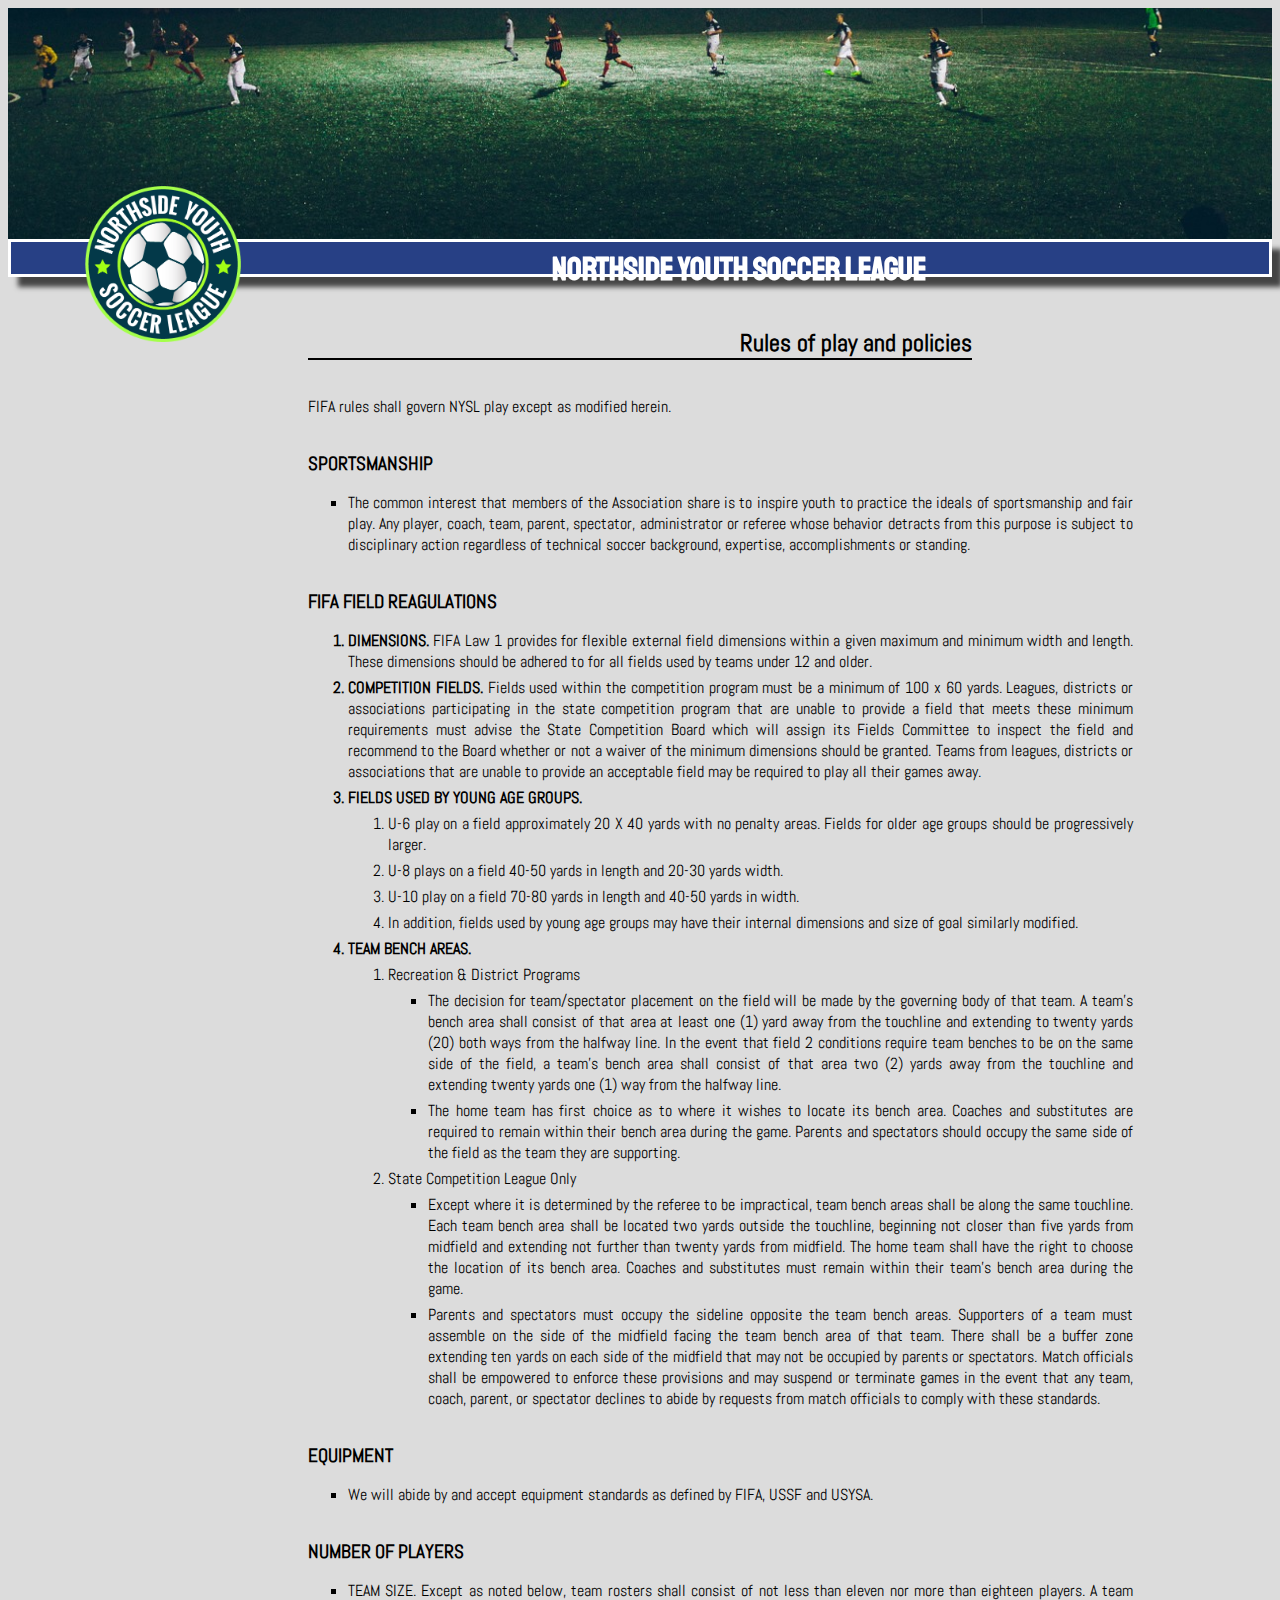
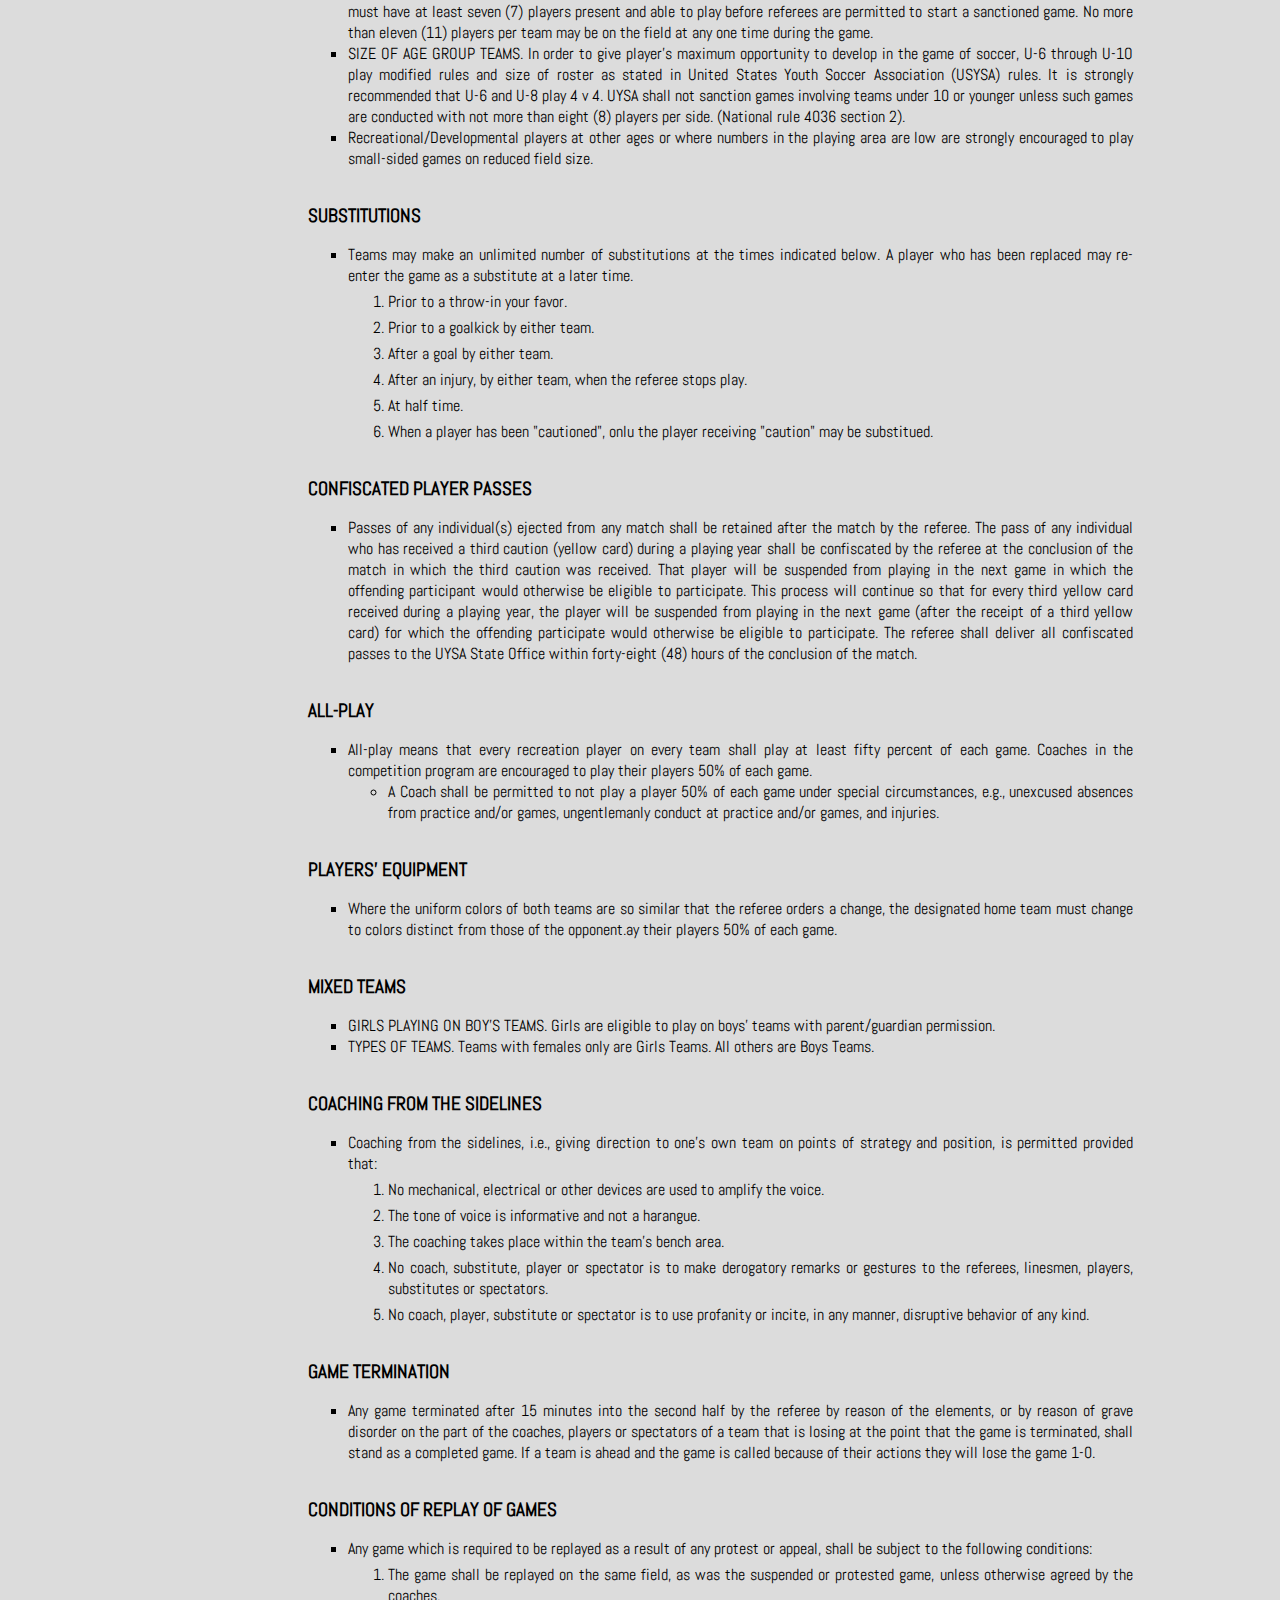
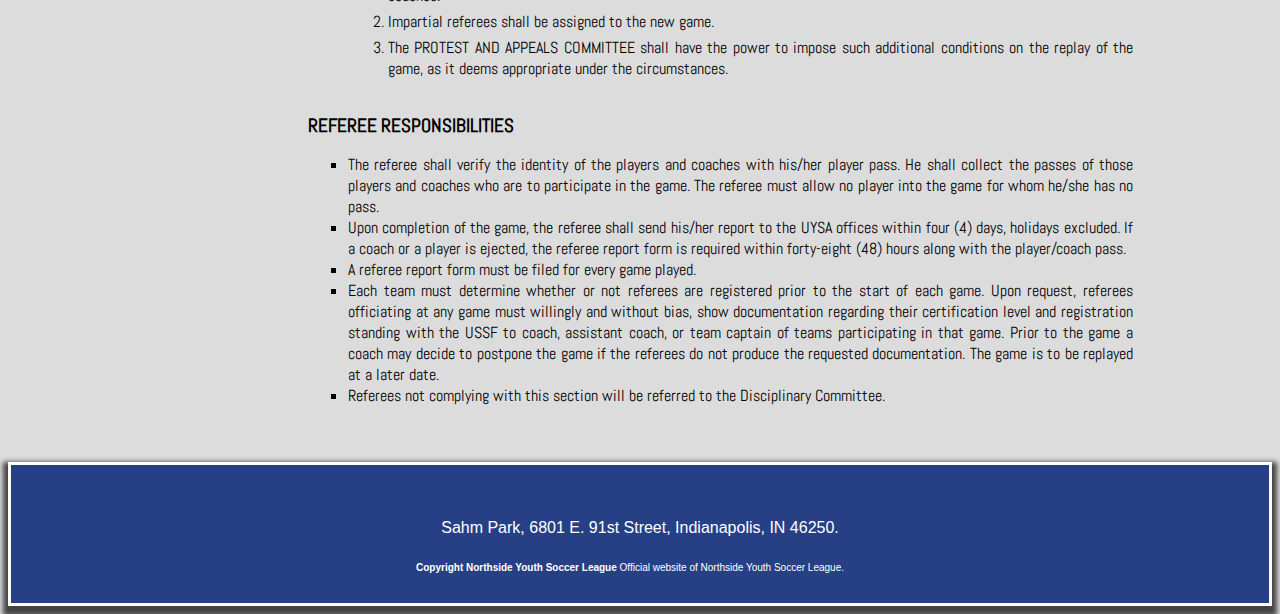
<file: rules.html>
<!DOCTYPE html>
<html lang="en">

<head>
    <meta charset="utf-8">
    <title class="title">Rules of play and policies</title>
    <link rel="stylesheet" href="/css/nysl_3.css">
    <link href="https://fonts.googleapis.com/css?family=Abel|Staatliches" rel="stylesheet">
    <link href="https://fonts.googleapis.com/css?family=Abel" rel="stylesheet">
    <link rel="stylesheet" href="https://use.fontawesome.com/releases/v5.8.2/css/all.css"
        integrity="sha384-oS3vJWv+0UjzBfQzYUhtDYW+Pj2yciDJxpsK1OYPAYjqT085Qq/1cq5FLXAZQ7Ay" crossorigin="anonymous">
    <link rel="stylesheet" href="https://use.fontawesome.com/releases/v5.8.2/css/all.css"
        integrity="sha384-oS3vJWv+0UjzBfQzYUhtDYW+Pj2yciDJxpsK1OYPAYjqT085Qq/1cq5FLXAZQ7Ay" crossorigin="anonymous">
</head>

<body>
    <div class="sticky">
        <div>
            <div>
                <div class="header">
                    <a href="index.html"><img class="flag" src="/images/united-kingdom.png" alt="flag"></a>
                    <a href="home_spanish.html"><img class="flag" src="/images/spain.png" atl="flag"></a>
                </div>
            </div>
        </div>

        <div class="links">
            <h1 class="titleone">NORTHSIDE YOUTH SOCCER LEAGUE</h1>
            <img class="logo" src="/images/nysl_logo.png" alt="logo">
            <div class="dropdown">
                <button class="dropbtn"><i class="fas fa-bars"></i></button>
                <div class="dropdown-content">
                    <a class="link" href="index.html"><i class="fas fa-home"> </i> Home</a>
                    <a class="link" href="about.html"><i class="fas fa-users"></i> About</a>
                    <a class="link" href="contact.html"><i class="fas fa-envelope"></i> Contact</a>
                    <a class="link active" href="rules.html"><i class="fas fa-glasses"></i> Rules and policies</a>
                    <a class="link" href="game_info.html"><i class="fas fa-futbol"></i> Game information</a>
                    <a class="link" href="registration.html"><i class="fas fa-file-signature"></i> Join us</a>
                </div>
            </div>
        </div>
    </div>
    <div>
        <div>

            <div>
                <h2 class="titlepage">Rules of play and policies</h2>
            </div>

            <div class="inforules">
                <p>FIFA rules shall govern NYSL play except as modified herein.</p>
                <h3>SPORTSMANSHIP</h3>
                <ul>
                    <li>
                        The common interest that members of the Association share is to inspire youth to practice the
                        ideals of sportsmanship and fair play. Any player, coach, team, parent, spectator, administrator
                        or referee whose behavior detracts from this purpose is subject to disciplinary action
                        regardless of technical soccer background, expertise, accomplishments or standing.
                    </li>
                </ul>

                <h3>FIFA FIELD REAGULATIONS</h3>
                <ol class="bolditems">
                    <li>DIMENSIONS.
                        <span class="normal-text">FIFA Law 1 provides for flexible external field dimensions within a
                            given maximum and minimum width and length. These dimensions should be adhered to for all
                            fields used by teams under 12 and older.</span>
                    </li>

                    <li>COMPETITION FIELDS.
                        <span class="normal-text">Fields used within the competition program must be a minimum of 100 x
                            60 yards. Leagues, districts or associations participating in the state competition program
                            that are unable to provide a field that meets these minimum requirements must advise the
                            State Competition Board which will assign its Fields Committee to inspect the field and
                            recommend to the Board whether or not a waiver of the minimum dimensions should be granted.
                            Teams from leagues, districts or associations that are unable to provide an acceptable field
                            may be required to play all their games away.</span>
                    </li>

                    <li>FIELDS USED BY YOUNG AGE GROUPS.
                        <ol>
                            <span class="normal-text">
                                <li>
                                    U-6 play on a field approximately 20 X 40 yards with no penalty areas. Fields for
                                    older age groups should be progressively larger.
                                </li>
                                <li>
                                    U-8 plays on a field 40-50 yards in length and 20-30 yards width.
                                </li>
                                <li>
                                    U-10 play on a field 70-80 yards in length and 40-50 yards in width.
                                </li>
                                <li>
                                    In addition, fields used by young age groups may have their internal dimensions and
                                    size of goal similarly modified.
                                </li>
                            </span>
                        </ol>
                    </li>

                    <li>TEAM BENCH AREAS.
                        <ol>
                            <span class="normal-text">
                                <li>Recreation & District Programs
                                    <ul>
                                        <li>
                                            The decision for team/spectator placement on the field will be made by the
                                            governing body of that team. A team’s bench area shall consist of that area
                                            at least one (1) yard away from the touchline and extending to twenty yards
                                            (20) both ways from the halfway line. In the event that field 2 conditions
                                            require team benches to be on the same side of the field, a team’s bench
                                            area shall consist of that area two (2) yards away from the touchline and
                                            extending twenty yards one (1) way from the halfway line.
                                        </li>
                                        <li>
                                            The home team has first choice as to where it wishes to locate its bench
                                            area. Coaches and substitutes are required to remain within their bench area
                                            during the game. Parents and spectators should occupy the same side of the
                                            field as the team they are supporting.
                                        </li>
                                    </ul>
                                </li>

                                <li>State Competition League Only
                                    <ul>
                                        <li>
                                            Except where it is determined by the referee to be impractical, team bench
                                            areas shall be along the same touchline. Each team bench area shall be
                                            located two yards outside the touchline, beginning not closer than five
                                            yards from midfield and extending not further than twenty yards from
                                            midfield. The home team shall have the right to choose the location of its
                                            bench area. Coaches and substitutes must remain within their team's bench
                                            area during the game.
                                        </li>
                                        <li>
                                            Parents and spectators must occupy the sideline opposite the team bench
                                            areas. Supporters of a team must assemble on the side of the midfield facing
                                            the team bench area of that team. There shall be a buffer zone extending ten
                                            yards on each side of the midfield that may not be occupied by parents or
                                            spectators. Match officials shall be empowered to enforce these provisions
                                            and may suspend or terminate games in the event that any team, coach,
                                            parent, or spectator declines to abide by requests from match officials to
                                            comply with these standards.
                                    </ul>
                                </li>
                            </span>
                        </ol>
                    </li>
                </ol>


                <h3>EQUIPMENT</h3>
                <ul>
                    <li>
                        We will abide by and accept equipment standards as defined by FIFA, USSF and USYSA.
                    </li>
                </ul>

                <h3>NUMBER OF PLAYERS</h3>
                <ul>
                    <li>
                        TEAM SIZE. Except as noted below, team rosters shall consist of not less than eleven nor more
                        than eighteen players. A team must have at least seven (7) players present and able to play
                        before referees are permitted to start a sanctioned game. No more than eleven (11) players per
                        team may be on the field at any one time during the game.
                    </li>
                    <li>
                        SIZE OF AGE GROUP TEAMS. In order to give player’s maximum opportunity to develop in the game of
                        soccer, U-6 through U-1O play modified rules and size of roster as stated in United States Youth
                        Soccer Association (USYSA) rules. It is strongly recommended that U-6 and U-8 play 4 v 4. UYSA
                        shall not sanction games involving teams under 10 or younger unless such games are conducted
                        with not more than eight (8) players per side. (National rule 4036 section 2).
                    </li>
                    <li>
                        Recreational/Developmental players at other ages or where numbers in the playing area are low
                        are strongly encouraged to play small-sided games on reduced field size.
                    </li>
                </ul>

                <h3>SUBSTITUTIONS</h3>
                <ul>
                    <li>
                        Teams may make an unlimited number of substitutions at the times indicated below. A player who
                        has been replaced may re-enter the game as a substitute at a later time.
                        <ol>
                            <li>Prior to a throw-in your favor.</li>
                            <li>Prior to a goalkick by either team.</li>
                            <li>After a goal by either team.</li>
                            <li>After an injury, by either team, when the referee stops play.</li>
                            <li>At half time.</li>
                            <li>When a player has been "cautioned", onlu the player receiving "caution" may be
                                substitued.</li>
                        </ol>
                    </li>
                </ul>

                <h3>CONFISCATED PLAYER PASSES</h3>
                <ul>
                    <li>
                        Passes of any individual(s) ejected from any match shall be retained after the match by the
                        referee. The pass of any individual who has received a third caution (yellow card) during a
                        playing year shall be confiscated by the referee at the conclusion of the match in which the
                        third caution was received. That player will be suspended from playing in the next game in which
                        the offending participant would otherwise be eligible to participate. This process will continue
                        so that for every third yellow card received during a playing year, the player will be suspended
                        from playing in the next game (after the receipt of a third yellow card) for which the offending
                        participate would otherwise be eligible to participate. The referee shall deliver all
                        confiscated passes to the UYSA State Office within forty-eight (48) hours of the conclusion of
                        the match.
                    </li>
                </ul>

                <h3>ALL-PLAY</h3>
                <ul>
                    <li>
                        All-play means that every recreation player on every team shall play at least fifty percent of
                        each game. Coaches in the competition program are encouraged to play their players 50% of each
                        game.
                        <ul>
                            <li type="circle">
                                A Coach shall be permitted to not play a player 50% of each game under special
                                circumstances, e.g., unexcused absences from practice and/or games, ungentlemanly
                                conduct at practice and/or games, and injuries.
                            </li>
                        </ul>
                    </li>

                </ul>

                <h3>PLAYERS' EQUIPMENT</h3>
                <ul>
                    <li>
                        Where the uniform colors of both teams are so similar that the referee orders a change, the
                        designated home team must change to colors distinct from those of the opponent.ay their players
                        50% of each game.
                    </li>
                </ul>

                <h3>MIXED TEAMS</h3>
                <ul>
                    <li>
                        GIRLS PLAYING ON BOY'S TEAMS. Girls are eligible to play on boys’ teams with parent/guardian
                        permission.
                    </li>
                    <li>
                        TYPES OF TEAMS. Teams with females only are Girls Teams. All others are Boys Teams.
                    </li>
                </ul>

                <h3>COACHING FROM THE SIDELINES</h3>
                <ul>
                    <li>
                        Coaching from the sidelines, i.e., giving direction to one’s own team on points of strategy and
                        position, is permitted provided that:
                        <ol>
                            <li>No mechanical, electrical or other devices are used to amplify the voice.</li>
                            <li>The tone of voice is informative and not a harangue.</li>
                            <li>The coaching takes place within the team’s bench area.</li>
                            <li>No coach, substitute, player or spectator is to make derogatory remarks or gestures to
                                the referees, linesmen, players, substitutes or spectators.</li>
                            <li>No coach, player, substitute or spectator is to use profanity or incite, in any manner,
                                disruptive behavior of any kind.</li>
                        </ol>
                    </li>
                </ul>

                <h3>GAME TERMINATION</h3>
                <ul>
                    <li>
                        Any game terminated after 15 minutes into the second half by the referee by reason of the
                        elements, or by reason of grave disorder on the part of the coaches, players or spectators of a
                        team that is losing at the point that the game is terminated, shall stand as a completed game.
                        If a team is ahead and the game is called because of their actions they will lose the game 1-0.
                    </li>
                </ul>

                <h3>CONDITIONS OF REPLAY OF GAMES</h3>
                <ul>
                    <li>
                        Any game which is required to be replayed as a result of any protest or appeal, shall be subject
                        to the following conditions:
                        <ol>
                            <li>The game shall be replayed on the same field, as was the suspended or protested game,
                                unless otherwise agreed by the coaches.</li>
                            <li>Impartial referees shall be assigned to the new game.</li>
                            <li>The PROTEST AND APPEALS COMMITTEE shall have the power to impose such additional
                                conditions on the replay of the game, as it deems appropriate under the circumstances.
                            </li>
                        </ol>
                    </li>
                </ul>

                <h3>REFEREE RESPONSIBILITIES</h3>
                <ul>
                    <li>
                        The referee shall verify the identity of the players and coaches with his/her player pass. He
                        shall collect the passes of those players and coaches who are to participate in the game. The
                        referee must allow no player into the game for whom he/she has no pass.
                    </li>
                    <li>
                        Upon completion of the game, the referee shall send his/her report to the UYSA offices within
                        four (4) days, holidays excluded. If a coach or a player is ejected, the referee report form is
                        required within forty-eight (48) hours along with the player/coach pass.
                    </li>
                    <li>
                        A referee report form must be filed for every game played.
                    </li>
                    <li>
                        Each team must determine whether or not referees are registered prior to the start of each game.
                        Upon request, referees officiating at any game must willingly and without bias, show
                        documentation regarding their certification level and registration standing with the USSF to
                        coach, assistant coach, or team captain of teams participating in that game. Prior to the game a
                        coach may decide to postpone the game if the referees do not produce the requested
                        documentation. The game is to be replayed at a later date.
                    </li>
                    <li>
                        Referees not complying with this section will be referred to the Disciplinary Committee.
                    </li>
                </ul>

            </div>
        </div>

        <footer>

            <div class="footbox">
                <div class="social">
                    <a href="https://es-es.facebook.com/" target="_blank"> <i class="fab fa-facebook-square"></i> </a>
                    <a href="https://twitter.com/?lang=es" target="_blank"> <i class="fab fa-twitter-square"></i> </a>
                    <a href="https://accounts.google.com/signin/v2/identifier?hl=es&flowName=GlifWebSignIn&flowEntry=ServiceLogin"
                        target="_blank"> <i class="fab fa-google-plus-square"></i> </a>
                </div>
                <div class="ubi">
                    <a href="https://www.google.com/maps/place/Sahm+Park/@39.9159341,-86.0593871,17.04z/data=!4m5!3m4!1s0x8814b3297a345bcd:0xfdce35241f97e538!8m2!3d39.915862!4d-86.0570326"
                        target="_blank"> <i class="fas fa-map-marker-alt"></i> Sahm Park, 6801 E. 91st Street,
                        Indianapolis, IN 46250. </a>
                </div>
                <div class="copy">
                    <b><i class="far fa-copyright"></i> Copyright Northside Youth Soccer League</b> Official website of
                    Northside Youth Soccer League.
                </div>
            </div>

        </footer>

</body>

</html>
</file>
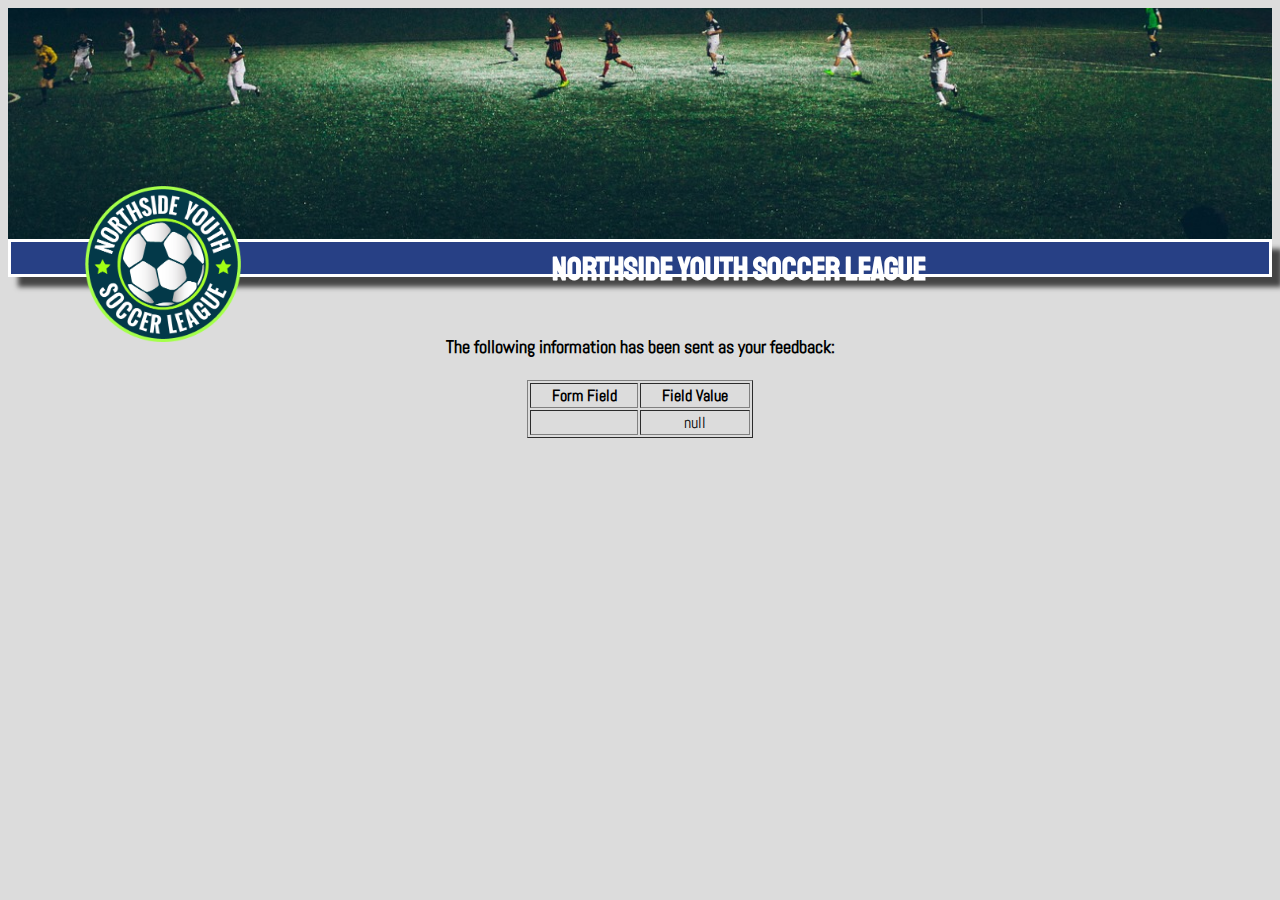
<file: show_data.html>
<html>

<head>
  <title>Feedback Sent</title>
  <meta charset="utf-8">
  <title class="title">Registration</title>
  <link rel="stylesheet" href="/css/nysl_3.css">
  <link href="https://fonts.googleapis.com/css?family=Abel|Staatliches" rel="stylesheet">
  <link href="https://fonts.googleapis.com/css?family=Abel" rel="stylesheet">
  <link rel="stylesheet" href="https://use.fontawesome.com/releases/v5.8.2/css/all.css"
    integrity="sha384-oS3vJWv+0UjzBfQzYUhtDYW+Pj2yciDJxpsK1OYPAYjqT085Qq/1cq5FLXAZQ7Ay" crossorigin="anonymous">
</head>

<body>
  <div class="sticky">
    <div>
        <div>
            <div class="header">
                <a href="index.html"><img class="flag" src="/images/united-kingdom.png" alt="flag"></a>
                <a href="home_spanish.html"><img class="flag" src="/images/spain.png" atl="flag"></a>
            </div>
        </div>
    </div>

    <div class="links">
        <h1 class="titleone">NORTHSIDE YOUTH SOCCER LEAGUE</h1>
        <img class="logo" src="/images/nysl_logo.png" alt="logo">
        <div class="dropdown">
            <button class="dropbtn"><i class="fas fa-bars"></i></button>
            <div class="dropdown-content">
                <a class="link" href="index.html"><i class="fas fa-home"> </i> Home</a>
                <a class="link" href="about.html"><i class="fas fa-users"></i> About</a>
                <a class="link" href="contact.html"><i class="fas fa-envelope"></i> Contact</a>
                <a class="link" href="rules.html"><i class="fas fa-glasses"></i> Rules and policies</a>
                <a class="link" href="game_info.html"><i class="fas fa-futbol"></i> Game information</a>
                <a class="link active" href="registration.html"><i class="fas fa-file-signature"></i> Join us</a>
            </div>
        </div>
    </div>
</div>

  <p align=center>&nbsp;</p>
  <h1 align=center>
    <font size="+1">The following information has been sent as your
      feedback:</font>
  </h1>

  <table border="1" align=center width="226">
    <tr>
      <th align="center">Form Field</th>
      <th align="center">Field Value</th>
    </tr>

    <script language="javascript">
      var args = location.search.substr(1).split('&');
      for (var i = 0; i < args.length; ++i) {
        var parts = args[i].split('=');
        if (parts != null) {
          var field = parts[0];
          var value = parts[1];
          if (value == null) {
            value = "null"
          }
          else {
            value = '"' + unescape(value.replace(/\+/g, ' ')) + '"';
          }

          document.writeln('<tr><td align="center">' + field + '</td>');
          document.writeln('<td align="center">' + value + '</td></tr>');
        }
      }
    </script>

    <noscript>
      <tr>
        <td>
          <p>You need to turn on Javascript in your browser.</p>

          <p>In Microsoft Internet Explorer 4 or greater:</p>
          <ul>
            <li>From the "Tools" menu (in IE 4, it's the "View" menu), select "Internet Options".</li>
            <li>Click on the "Security" tab.</li>
            <li>Click on the "Custom Level" button. (In IE 4, select "Custom"
              and then click on "Settings...".)</li>
            <li>Under "Active scripting" make sure "Enable" is selected.</li>
          </ul>

          <p>In Netscape version 4 or greater:</p>
          <ul>
            <li>From the <b>Edit</b> menu, select <b>Preferences</b>.</li>
            <li>In the <b>Category</b> list on the left, click on the word "Advanced".</li>
            <li>In the panel on the right, make sure "Enable JavaScript" is checked.</li>
            <li>Click the <b>OK</b> button.</li>
          </ul>

        </td>
      </tr>
    </noscript>

  </table>
</body>

</html>
</file>
<file: css/nysl_3.css>
/* HEADER */

.header{  
    background-image: url(/images/soccer-768482_1280.jpg);
    background-repeat: no-repeat;
    background-size: cover;
    height: 231px;
    background-position-y: -597px;
}

body{
    font-family: 'Abel', sans-serif;
    background-color: gainsboro;
}

.titleone{
    text-align: center;
    margin-top: 10px;
    font-family: 'Staatliches', cursive;
    color: white;
    position: absolute;
    left: 541px;
    top: -2px;
}
.sticky{
    position: sticky;
    top: -177px;
}

.flag{
    width: 30px;
    padding-left: 1375px;
    padding-right: 10px;
    padding-top: 15px;
}

.logo{
    height: 156px;
    position: absolute;
    left: 74px;
    top: -56px;
}

.links{
    display: block;
    border: 3px solid;
    background-color:rgb(39, 64, 133);
    color:white;
    -webkit-box-shadow: 10px 10px 5px 0px rgba(0,0,0,0.69);
    text-align: right;
    position: relative;

}

.link{
    display: inline-block;
    padding: 10px;
    text-align: center;
    width: 200px;
    color: white;
    font-weight: bold; 
}


/* Dropdown Button */
.dropbtn {
    background-color: rgb(39, 64, 133);
    color: white;
    padding: 16px;
    font-size: 16px;
    border: none;
}
  
  /* The container <div> - needed to position the dropdown content */
.dropdown {
    position: relative;
    display: inline-block;
    padding-top: 0px;
}
  
  /* Dropdown Content */
.dropdown-content {
    display: none;
    position: absolute;
    background-color:rgb(39, 64, 133);
    box-shadow: 0px 8px 16px 0px rgb(39, 64, 133);
    z-index: 1;
    border: 3px solid;
    margin: 0px;
    padding-top: 0px;
}
  
  /* Links inside the dropdown */
.dropdown-content a {
    color: white; 
    text-decoration: none;
    display: block;
}

  /* Change color of dropdown links on hover */
.dropdown-content a:hover {background-color: rgb(31, 51, 105);}
  
  /* Show the dropdown menu on hover */
.dropdown:hover .dropdown-content {display: block; right: 0px;}

  
  /* Change the background color of the dropdown button when the dropdown content is shown */
.dropdown:hover .dropbtn {background-color: rgb(22, 37, 78);}


.active{
    display: inline-block;
    padding: 10px;
    text-align: center;
    width: 200px;
    color: white;
    font-weight: bold; 
    background-color: rgb(22, 37, 78);
    
}

.dropdown-content a:hover { 
    background-color: rgb(31, 51, 105);
}

/* MAIN */

.titlepage{
    border-bottom: 2px solid black;
    margin-left: 300px;
    margin-top: 50px;
    text-align: right;
    margin-left: 300px;
    margin-right: 300px;
}
.fas fa-home{
    margin-top: 0px;
}
.fas fa-users{
    border-bottom: 2px solid black;
    margin-left: 300px;
    margin-top: 50px;
    text-align: right;
    margin-left: 300px;
    margin-right: 300px;
}

.info{
    display: inline-block;
    text-align: justify;
    width: 480px;
    margin-left: 300px;
    vertical-align: top;
}


.inforules{
    display: inline-block;
    text-align: justify;
    width: 825px;
    margin-left: 300px;
    vertical-align: top;
    padding:0px;

}

.oct{
    display: inline-block;
    padding-left: 60px;
    padding-right: 60px;
    vertical-align: top;
}

td{
    vertical-align: top;
}

div ol li{
    margin-top:5px;
    margin-bottom:5px;
}
.phone{
    display: inline-block;
    padding-right: 100px;
    padding-left: 100px;
}

.imagen{
    margin-left: 90px;
    display: inline-block;
    vertical-align: top;
   

}
.imagendos{
    margin-top: 92px;
    margin-left: 90px;
    display: inline-block;
    vertical-align: top;
}
/* FOOTER */



.footbox {
    left: 50px;
    top: 25px;
    display: block;
    border: 3px solid;
    background-color:rgb(39, 64, 133);
    color:white;
    text-align: center;
    margin-top: 40px;
    font-family: Verdana, Geneva, Tahoma, sans-serif;
    -webkit-box-shadow: 0px 5px 5px 5px rgba(0,0,0,0.69);
    text-decoration: none;
}





.social{
    font-size: 25px;
    text-align: center;
    margin-top: 25px;
}

.social a{
    text-decoration: none;
    color: white;
}
.fa-facebook-square{
    margin: 5px;

}
.fa-twitter-square{
    margin: 5px;
}
.fa-google-plus-square{
    margin: 5px;
}
.fa-map-marker-alt{
    font-size: 15px;
    text-align: center;
    margin-top: 20px;
    margin-bottom: 0px;
    color: white;
}


.ubi > a{
    color:white;
    text-decoration: none;

}

.copy{
    font-size: 10px;
    text-align: center;
    margin-top: 25px;
    margin-bottom: 30px;
    margin-right:20px;}
}

ol > li > ol > li{
    list-style: lower-alpha
}

ul{
    list-style: square;
}

.bolditems > li {
    font-weight: bold
}
.normal-text{
    font-weight: normal
}
.sitio{
    display: inline-block;
    margin-right: 80px;
    margin-left: 80px;
}



thead{
    font-weight: bold;
}

h4{
    margin-top: 10px;
    margin-bottom: 10px;
}

h3{
    margin-top:35px;
    margin-bottom:10px;
}

.input-name{
    margin-right: 8px;
    margin-left: 8px;
    margin-top: 4px;
    margin-bottom: 4px;
  
}
.gender{
    display: flex;
    flex-direction: row;
}

.birth{
    display: flex;
    flex-direction: row;
    width: 49%;
}

.gender-small{
    display: flex;
    flex-direction: row;
    width: 49%;
}

.genderr{
    display: flex;
    flex-direction: row;
}



.name{
    display: flex;
    flex-direction: row;
    width: 100%;

}
.name div{
    display: flex;
    flex-direction: row;
    width: 50%;
    


}
.name input{
    flex-grow: 1;

}

.schools-content {
    display: flex;
    flex-direction: column;
}

.schools{
    display: flex;
    justify-content: space-between;
}
.school{
    display: flex;
    flex-direction: column;
    width: 350px;
}
.school > div{
    display: flex;
    width: 350px;
    justify-content: space-between;

}
.submit{
    display:flex;
    justify-content: center;
}
.submit input{
    display:flex;
    justify-content: center;
    margin-top: 40px;
    width: 250px; 
    height: 60px;
    background-color:rgb(39, 64, 133);
    color:white;
    font-family: 'Abel', sans-serif;
    border: 3px solid;
    font-size: 20px;
    
}

.submit input:hover{background-color: rgb(31, 51, 105);}

.column{
    display: flex;
    flex-direction: column;
}

.position{
    display: flex;
    flex-direction: column;
    
}

.positions{
    display: flex;
    flex-direction: row;
    justify-content: space-between;
    width: 40%;
}

iframe{
    height: 150px;
    width: 300px;
    

}
.papi{
    margin-left: 10px;
    margin-right: 10px;
}
.mapa-link{
    display:flex;
    flex-direction: row;
}

.mapa-link > div{
    width: 49%;
}
.permission{
    margin-top:35px;
}

.permission > div > div > input{
    border-bottom: 2px solid black;
    outline: none;
    background: none;
    border-top: none;
    border-left: none;
    border-right: none;
    
}




input:focus,
select:focus,
textarea:focus,
button:focus {
   outline: none;
}
</file>
